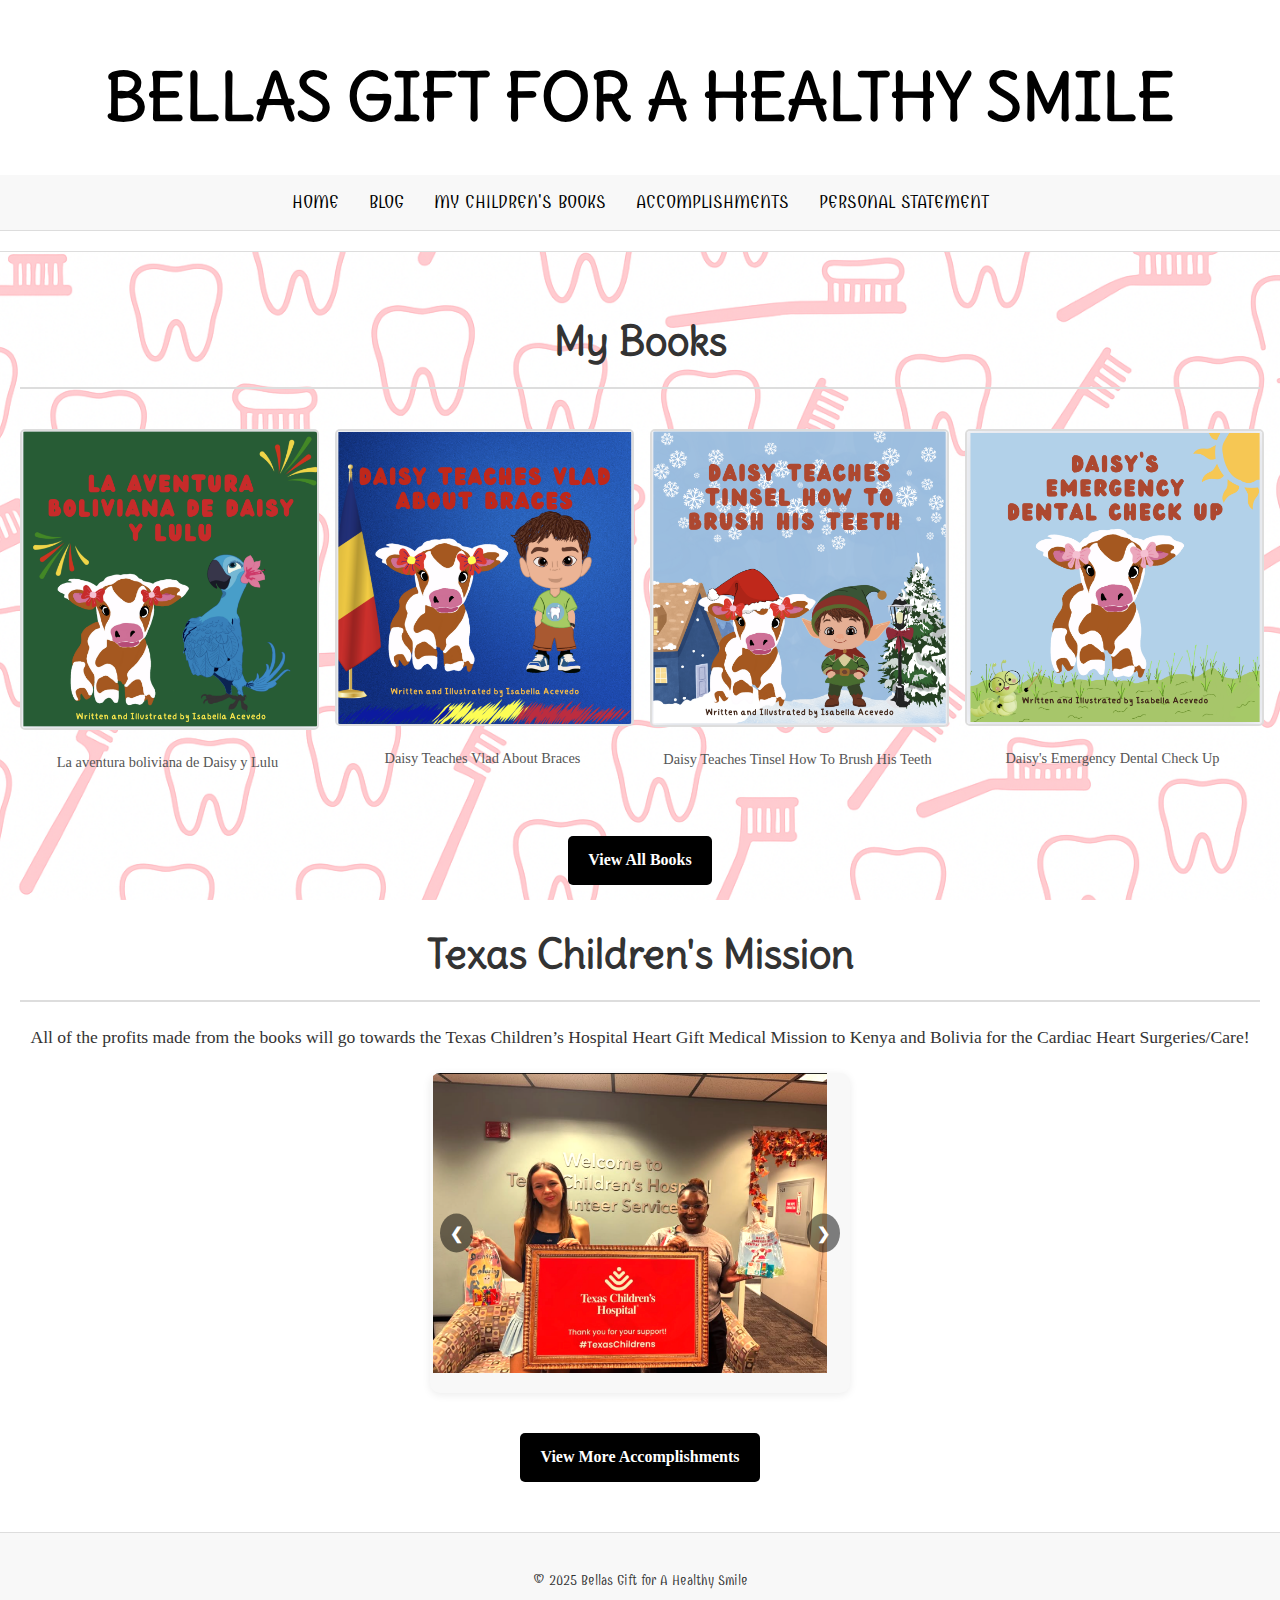
<file: index.html>
<!DOCTYPE html>
<html lang="en">
<head>
  <meta charset="UTF-8" />
  <meta name="viewport" content="width=device-width, initial-scale=1.0"/>
  <title>Bella's Gift For A Healthy Smile</title>
  <link rel="stylesheet" href="style.css" />
</head>
<body>
  <header>
    <div class="title">Bellas Gift For A Healthy Smile</div>
    <nav>
      <a href="index.html">Home</a>
      <a href="blog.html">Blog</a>
      <a href="mychildrensbooks.html">My Children's Books</a>
      <a href="accomplishments.html">Accomplishments</a>
      <a href="personalstatement.html">Personal Statement</a>
    </nav>
  </header>
  <main>
    <h2>My Books</h2>
      <div class="accomplishment">
      </div>
        <!-- Gallery Section -->
    <section class="gallery">
      <div class="gallery-container">
        <div class="gallery-item">
          <a href="book1-details.html">
            <img src="La aventura boliviana de Daisy y Lulu.png" alt="Book 1" />
            <p class="image-caption">La aventura boliviana de Daisy y Lulu</p>
          </a>
        </div>
        <div class="gallery-item">
          <a href="book2-details.html">
            <img src="Daisy Teaches Vlad About Braces.png" alt="Book 2" />
            <p class="image-caption">Daisy Teaches Vlad About Braces</p>
          </a>
        </div>
        <div class="gallery-item">
          <a href="book3-details.html">
            <img src="Daisy Teaches Tinsel How To Brush His Teeth.png" alt="Book 3" />
            <p class="image-caption">Daisy Teaches Tinsel How To Brush His Teeth</p>
          </a>
        </div>
        <div class="gallery-item">
          <a href="book4-details.html">
            <img src="Daisy's Emergency Dental Check Up.png" alt="Book 4" />
            <p class="image-caption">Daisy's Emergency Dental Check Up</p>
          </a>
        </div>
    </section>
    <div style="text-align:center; margin: 30px 0;">
      <a href="mychildrensbooks.html" class="back-button">View All Books</a>
    </div>

    <!-- Texas Children's Mission Section -->
    <section class="accomplishments-section">
      <h2>Texas Children's Mission</h2>
      <div class="accomplishment">
        <p>All of the profits made from the books will go towards the Texas Children’s Hospital Heart Gift Medical Mission to Kenya and Bolivia for the Cardiac Heart Surgeries/Care!</p>
      </div>
      <!-- Image Carousel -->
      <div class="carousel" id="carousel1">
        <button class="prev" onclick="changeSlide('carousel1', -1)">&#10094;</button>
        <div class="carousel-images">
          <img src="txchildrens1.png" alt="Mission Image 1" class="active">
          <img src="txchildrens2.png" alt="Mission Image 2">
          <img src="txchildrens3.png" alt="Mission Image 3">
        </div>
        <button class="next" onclick="changeSlide('carousel1', 1)">&#10095;</button>
      </div>
    </section>
    <div style="text-align:center; margin: 30px 0;">
      <a href="accomplishments.html" class="back-button">View More Accomplishments</a>
    </div>
  </main>
  <footer>
    <p>&copy; 2025 Bellas Gift for A Healthy Smile</p>
  </footer>
<script>
  let isSliding = false;

  function changeSlide(carouselId, direction) {
    if (isSliding) return; // Prevent rapid clicks
    isSliding = true;

    const carousel = document.getElementById(carouselId);
    const slides = carousel.querySelectorAll('.carousel-images img');
    let currentSlide = Array.from(slides).findIndex(slide => slide.classList.contains('active'));
    let nextSlide = (currentSlide + direction + slides.length) % slides.length;

    // Remove all slide classes
    slides.forEach(img => {
      img.classList.remove('slide-left', 'slide-right');
    });

    // Animate out current slide
    slides[currentSlide].classList.remove('active');
    slides[currentSlide].classList.add(direction > 0 ? 'slide-left' : 'slide-right');

    // Animate in next slide
    slides[nextSlide].classList.add('active');
    slides[nextSlide].classList.add(direction > 0 ? 'slide-right' : 'slide-left');

    // After animation, clean up classes
    setTimeout(() => {
      slides.forEach((img, idx) => {
        img.classList.remove('slide-left', 'slide-right');
        if (idx === nextSlide) img.classList.add('active');
        else img.classList.remove('active');
      });
      isSliding = false;
    }, 400);
  }

  // On page load, ensure only one image is active
  document.addEventListener('DOMContentLoaded', () => {
    document.querySelectorAll('.carousel-images').forEach(container => {
      const imgs = container.querySelectorAll('img');
      let foundActive = false;
      imgs.forEach((img, idx) => {
        if (img.classList.contains('active')) foundActive = true;
        else img.classList.remove('active', 'slide-left', 'slide-right');
      });
      if (!foundActive && imgs.length) imgs[0].classList.add('active');
    });
  });
</script>
</body>
</html>
</file>
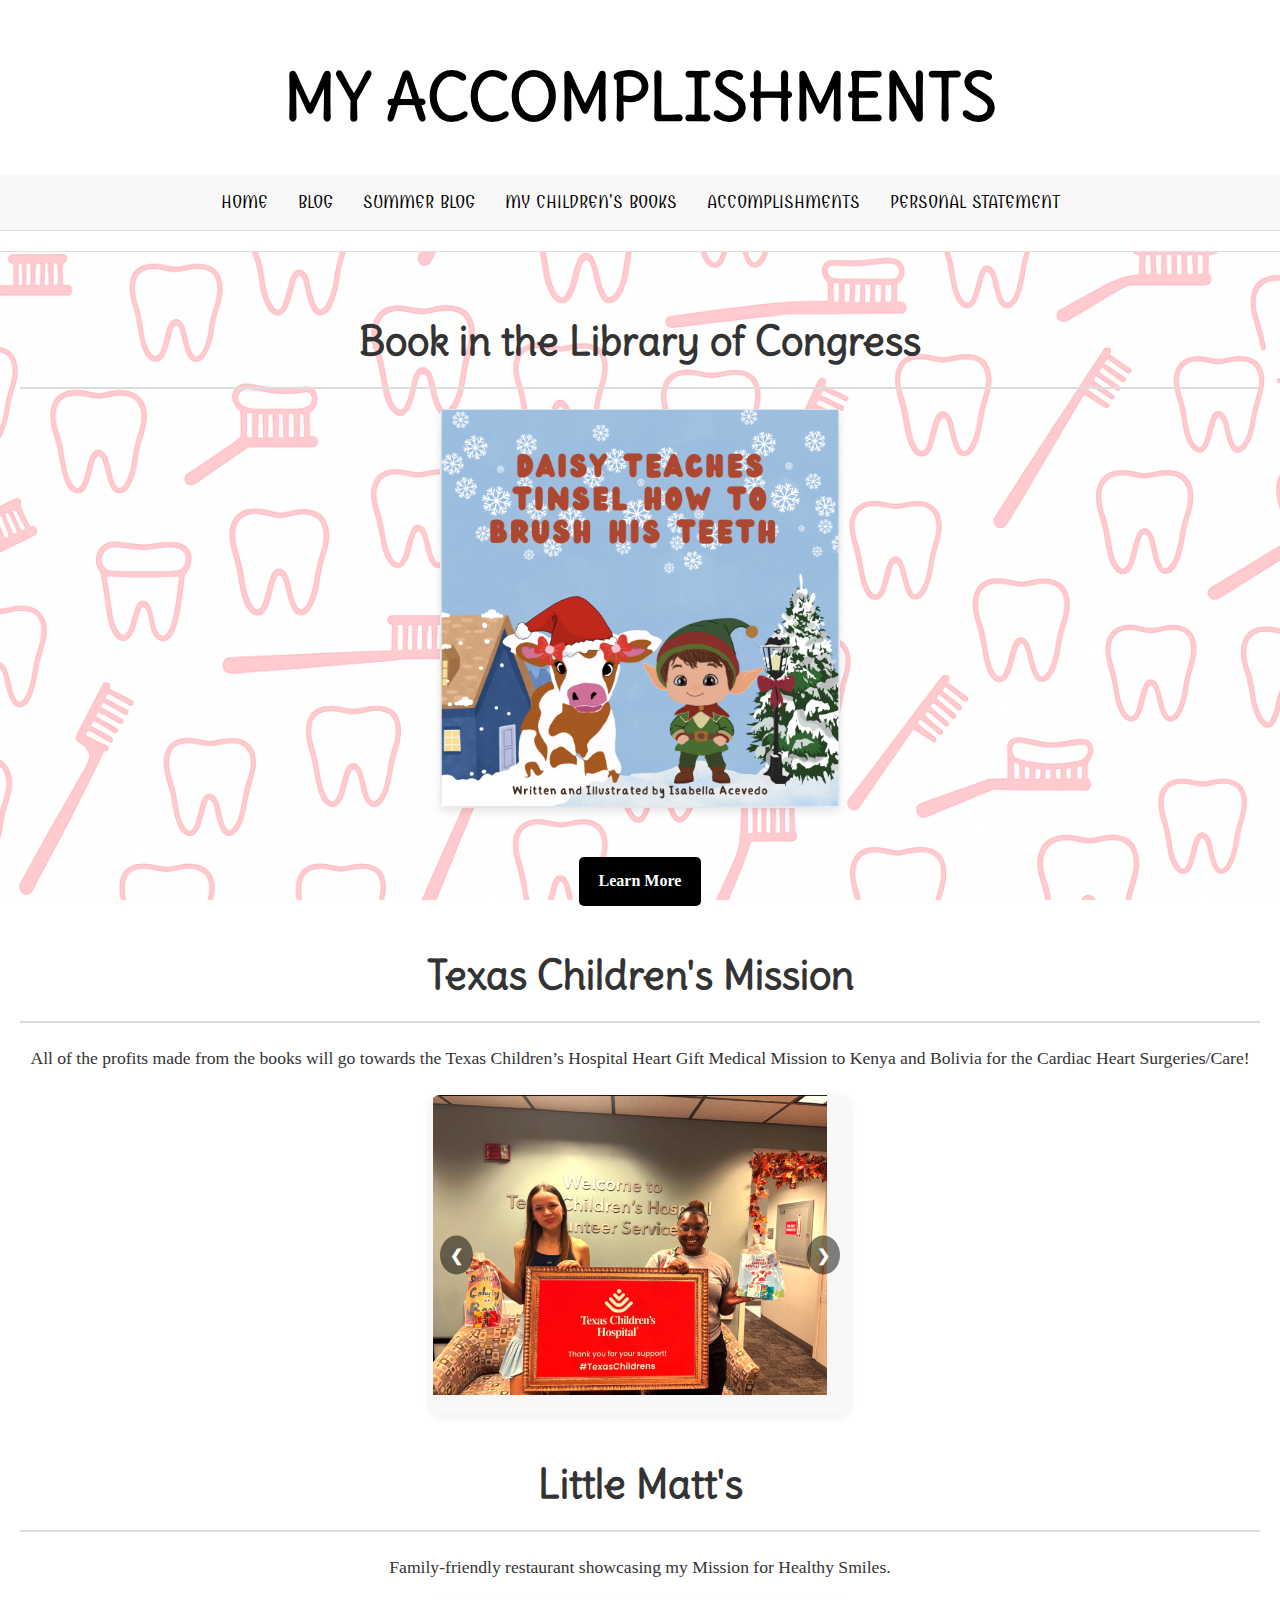
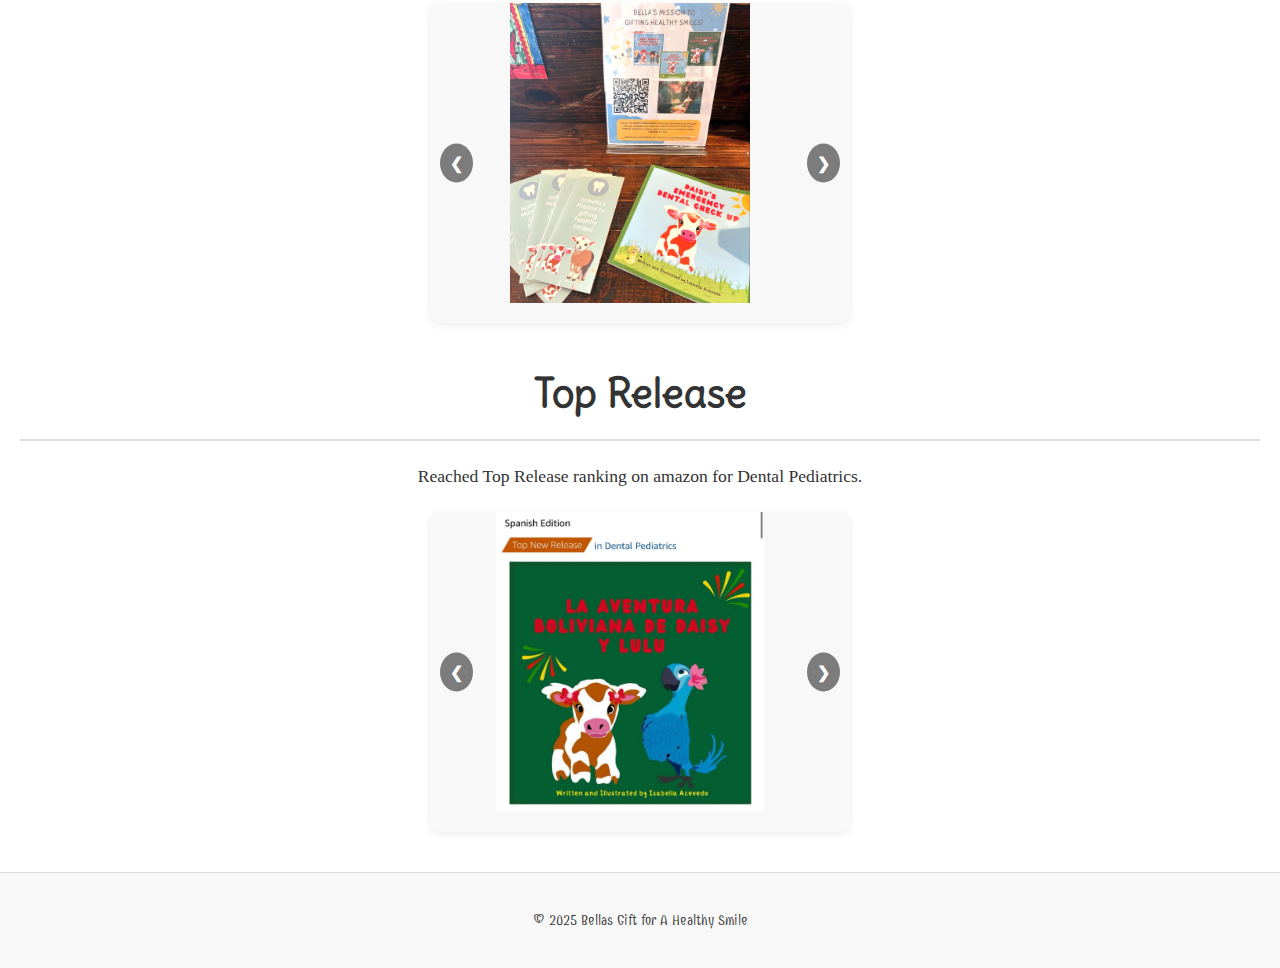
<file: accomplishments.html>
<!DOCTYPE html>
<html lang="en">
<head>
  <meta charset="UTF-8">
  <meta name="viewport" content="width=device-width, initial-scale=1.0">
  <title>Accomplishments</title>
  <link rel="stylesheet" href="style.css">
</head>
<body>
  <header>
    <div class="title">My Accomplishments</div>
    <nav>
      <a href="index.html">Home</a>
      <a href="blog.html">Blog</a>
      <a href="blog.html">Summer Blog</a>
      <a href="mychildrensbooks.html">My Children's Books</a>
      <a href="accomplishments.html">Accomplishments</a>
      <a href="personalstatement.html">Personal Statement</a>
    </nav>
  </header>
  <main>
    <h2>Book in the Library of Congress</h2>
<center>
  <div class="image-container">
    <img src="Daisy Teaches Tinsel How To Brush His Teeth.png" alt="Daisy Teaches Tinsel How To Brush His Teeth">
    <br>
    <a href="book3-details.html" class="back-button" style="margin-top: 20px;">Learn More</a>
  </div>
</center>
  <div class="text-container">
    <!-- You can add a description here if you want -->
  </div>
</div>
    <!-- First Section -->
    <h2>Texas Children's Mission</h2>
    <section class="accomplishments-section">
      <div class="accomplishment">
        <p>All of the profits made from the books will go towards the Texas Children’s Hospital Heart Gift Medical Mission to Kenya and Bolivia for the Cardiac Heart Surgeries/Care!</p>
      </div>
      <!-- Image Carousel -->
      <div class="carousel" id="carousel1">
        <button class="prev" onclick="changeSlide('carousel1', -1)">&#10094;</button>
        <div class="carousel-images">
          <img src="txchildrens1.png" alt="Mission Image 1" class="active">
          <img src="txchildrens2.png" alt="Mission Image 2">
          <img src="txchildrens3.png" alt="Mission Image 3">
          <img src="txchildrens4.png" alt="Mission Image 4">
        </div>
        <button class="next" onclick="changeSlide('carousel1', 1)">&#10095;</button>
      </div>
    </section>

    <!-- Second Section -->
    <h2>Little Matt's</h2>
    <section class="accomplishments-section">
      <div class="accomplishment">
        <p>Family-friendly restaurant showcasing my Mission for Healthy Smiles.</p>
      </div>
      <!-- Image Carousel -->
      <div class="carousel" id="carousel2">
        <button class="prev" onclick="changeSlide('carousel2', -1)">&#10094;</button>
        <div class="carousel-images">
          <img src="littlematts1.png" alt="Mission Image 1" class="active">
          <img src="littlematts2.png" alt="Mission Image 2">
        </div>
        <button class="next" onclick="changeSlide('carousel2', 1)">&#10095;</button>
      </div>
    </section>

    <!-- Third Section -->
    <h2>Top Release</h2>
    <section class="accomplishments-section">
      <div class="accomplishment">
        <p>Reached Top Release ranking on amazon for Dental Pediatrics.</p>
      </div>
      <!-- Image Carousel -->
      <div class="carousel" id="carousel3">
        <button class="prev" onclick="changeSlide('carousel3', -1)">&#10094;</button>
        <div class="carousel-images">
          <img src="toprelease1.png" alt="Community Outreach Image 1" class="active">
          <img src="toprelease2.png" alt="Community Outreach Image 2">
        </div>
        <button class="next" onclick="changeSlide('carousel3', 1)">&#10095;</button>
      </div>
    </section>
  </main>
  <footer>
    <p>&copy; 2025 Bellas Gift for A Healthy Smile</p>
  </footer>
<script>
  let isSliding = false;

  function changeSlide(carouselId, direction) {
    if (isSliding) return; // Prevent rapid clicks
    isSliding = true;

    const carousel = document.getElementById(carouselId);
    const slides = carousel.querySelectorAll('.carousel-images img');
    let currentSlide = Array.from(slides).findIndex(slide => slide.classList.contains('active'));
    let nextSlide = (currentSlide + direction + slides.length) % slides.length;

    // Remove all slide classes
    slides.forEach(img => {
      img.classList.remove('slide-left', 'slide-right');
    });

    // Animate out current slide
    slides[currentSlide].classList.remove('active');
    slides[currentSlide].classList.add(direction > 0 ? 'slide-left' : 'slide-right');

    // Animate in next slide
    slides[nextSlide].classList.add('active');
    slides[nextSlide].classList.add(direction > 0 ? 'slide-right' : 'slide-left');

    // After animation, clean up classes
    setTimeout(() => {
      slides.forEach((img, idx) => {
        img.classList.remove('slide-left', 'slide-right');
        if (idx === nextSlide) img.classList.add('active');
        else img.classList.remove('active');
      });
      isSliding = false;
    }, 400);
  }

  // On page load, ensure only one image is active
  document.addEventListener('DOMContentLoaded', () => {
    document.querySelectorAll('.carousel-images').forEach(container => {
      const imgs = container.querySelectorAll('img');
      let foundActive = false;
      imgs.forEach((img, idx) => {
        if (img.classList.contains('active')) foundActive = true;
        else img.classList.remove('active', 'slide-left', 'slide-right');
      });
      if (!foundActive && imgs.length) imgs[0].classList.add('active');
    });
  });
</script>
</body>
</html>
</file>
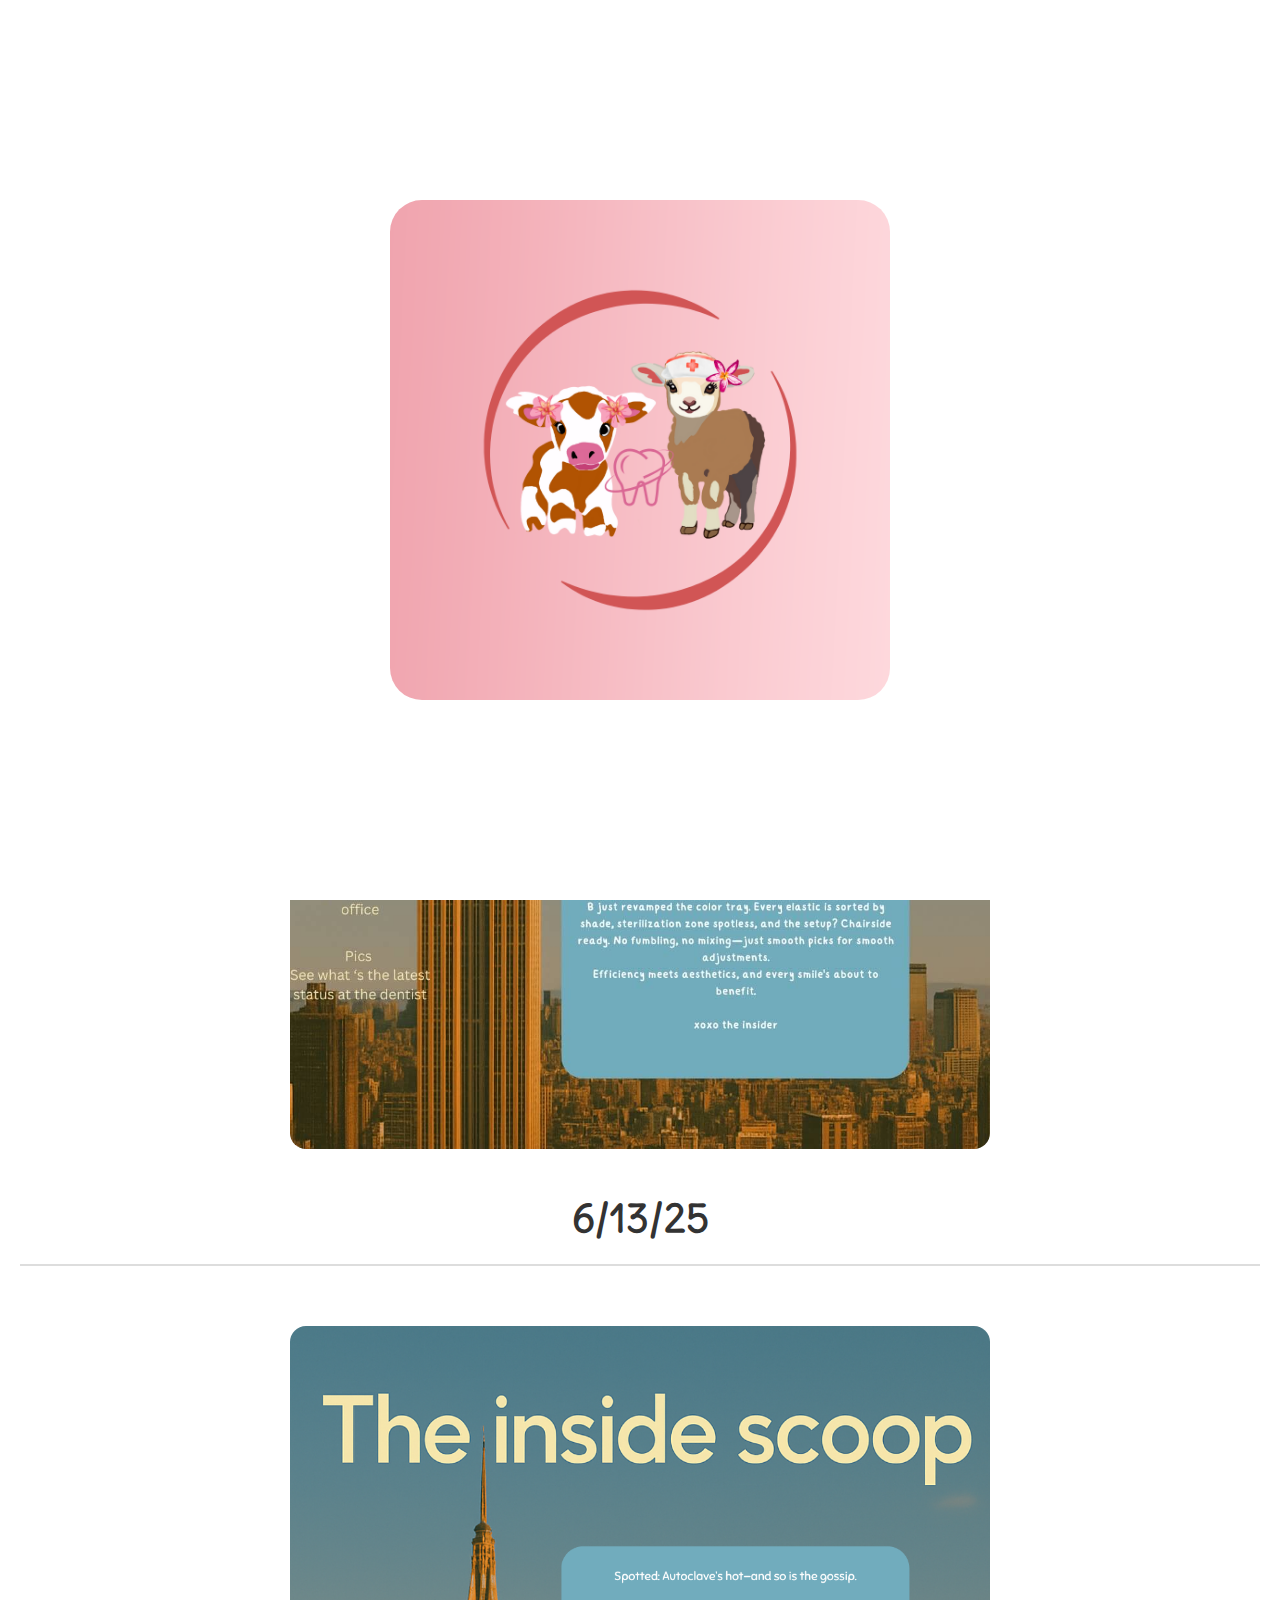
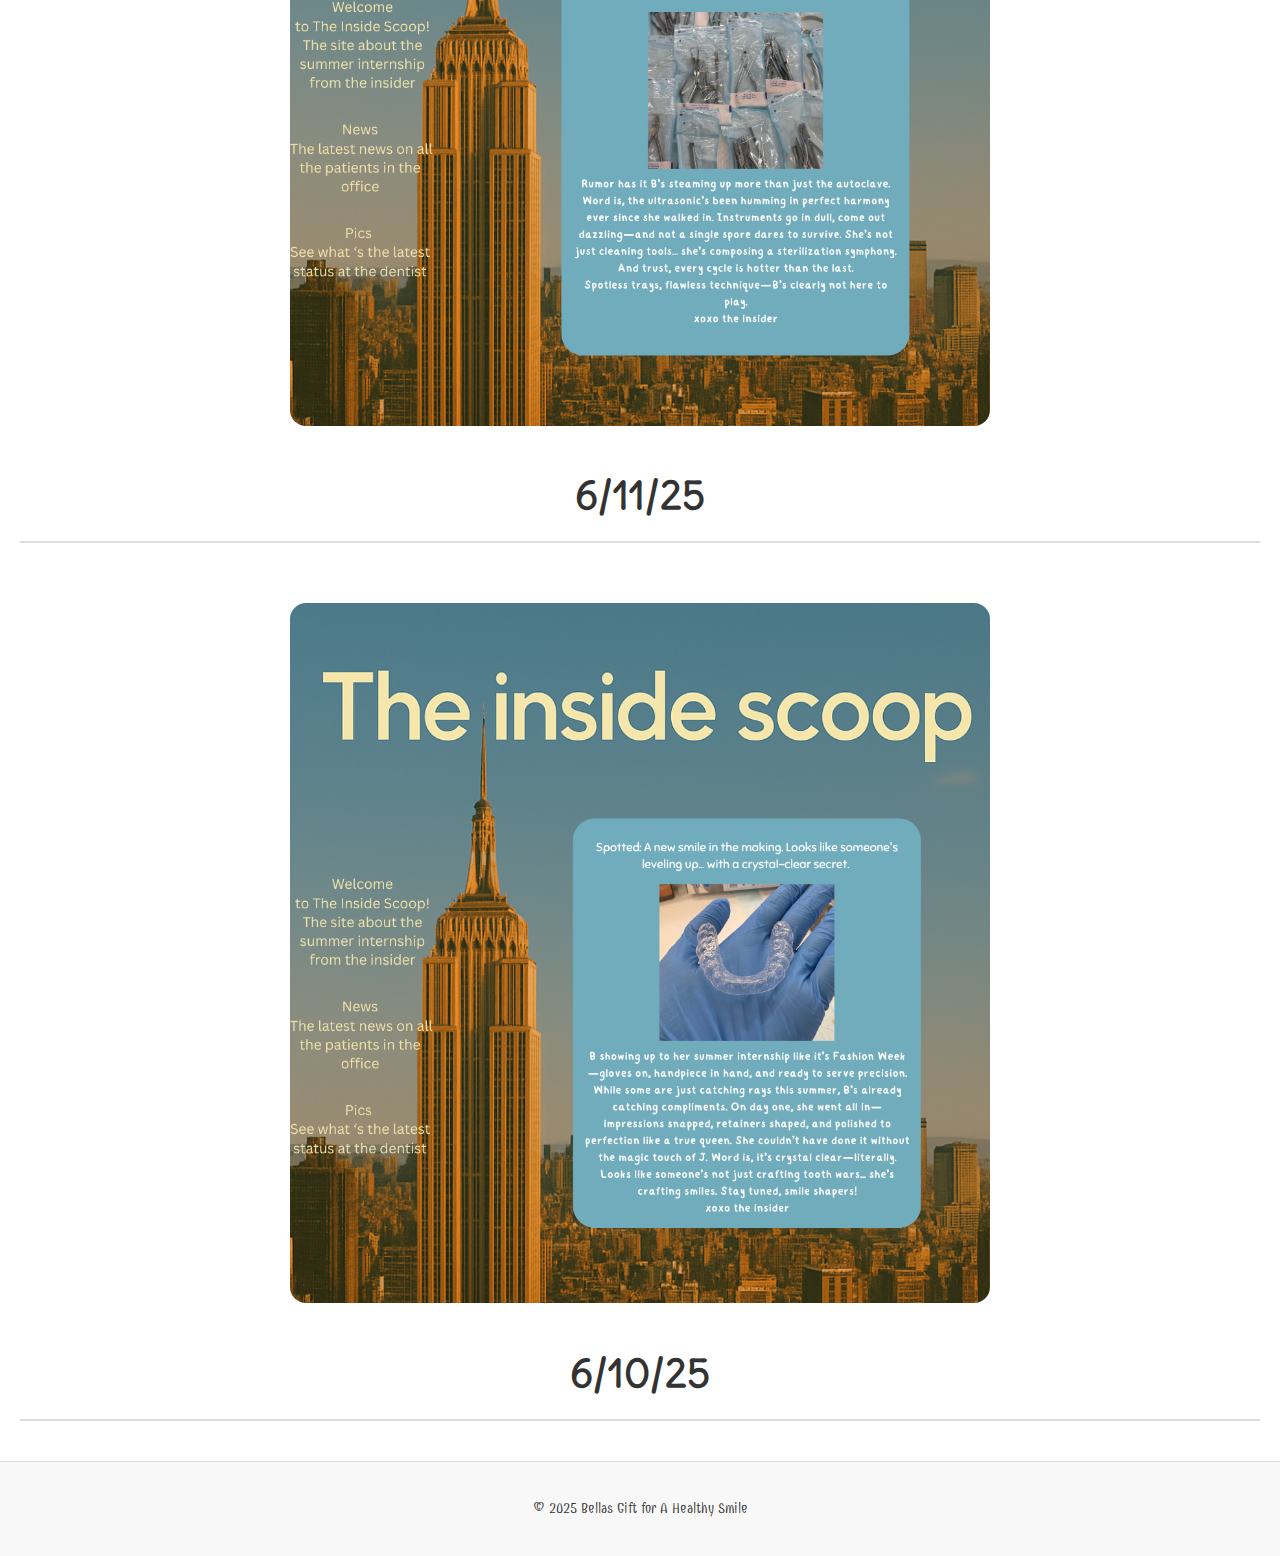
<file: blog.html>
<!DOCTYPE html>
<html lang="en">
<head>
  <meta charset="UTF-8">
  <meta name="viewport" content="width=device-width, initial-scale=1.0">
  <title>Blog</title>
  <link rel="icon" type="image/png" href="logo.png">
  <link rel="stylesheet" href="style.css">
  <!-- Preloader styles in <head> -->
<style>
  #preloader {
    position: fixed;
    top: 0; left: 0; right: 0; bottom: 0;
    background: #fff;
    display: flex;
    align-items: center;
    justify-content: center;
    z-index: 9999;
    transition: opacity 0.3s;
  }
  #preloader img {
    width: 500px;
    height: 500px;
    border-radius: 32px; /* Rounded corners */
    /* No animation, just still */
  }
  #preloader.hide {
    opacity: 0;
    pointer-events: none;
  }
  .coming-image {
  width: 300px;
  height: 300px;
  display: block;
  margin: 0 auto;
  border-radius: 16px;
}

@media (min-width: 768px) {
  .coming-image {
    width: 700px;
    height: 700px;
  }
}
</style>
</head>
<body>
  <!-- Preloader markup at the top of <body> -->
<div id="preloader">
  <img src="logo.png" alt="Loading..." />
</div>
  <link rel="icon" type="image/png" href="favicon.png">
  <link rel="stylesheet" href="style.css">
</head>
<body>
  <header>
    <div class="title">Blog</div>
    <nav>
      <a href="index.html">Home</a>
      <a href="blog.html">Blog</a>
      <a href="mychildrensbooks.html">My Children's Books</a>
      <a href="accomplishments.html">Accomplishments</a>
      <a href="personalstatement.html">Personal Statement</a>
    </nav>
  </header>
<main>
    <h2>Summer 2025</h2>
</main>  
<main>
  <img src="6-13 blog.png" alt="Coming Soon Image" class="coming-image">
  <h2 class="centered-text">6/13/25</h2>
</main>
<main>
  <img src="6-11 blog.png" alt="Coming Soon Image" class="coming-image">
  <h2 class="centered-text">6/11/25</h2>
</main>  
<main>
  <img src="6-10 blog.png" alt="Coming Soon Image" class="coming-image">
  <h2 class="centered-text">6/10/25</h2>
</main>
  <footer>
    <p>&copy; 2025 Bellas Gift for A Healthy Smile</p>
  </footer>
  <!-- Preloader script before </body> -->
<script>
  // Show preloader for 1.2s on page load
  window.addEventListener('DOMContentLoaded', () => {
    setTimeout(() => {
      document.getElementById('preloader').classList.add('hide');
    }, 1200);
  });

  // Show preloader on navigation
  document.querySelectorAll('a[href]').forEach(link => {
    link.addEventListener('click', function(e) {
      const url = this.getAttribute('href');
      if (
        url &&
        !url.startsWith('http') &&
        !url.startsWith('#') &&
        !this.hasAttribute('target')
      ) {
        e.preventDefault();
        document.getElementById('preloader').classList.remove('hide');
        setTimeout(() => {
          window.location.href = url;
        }, 1200);
      }
    });
  });
</script>
</body>
</html>
</file>
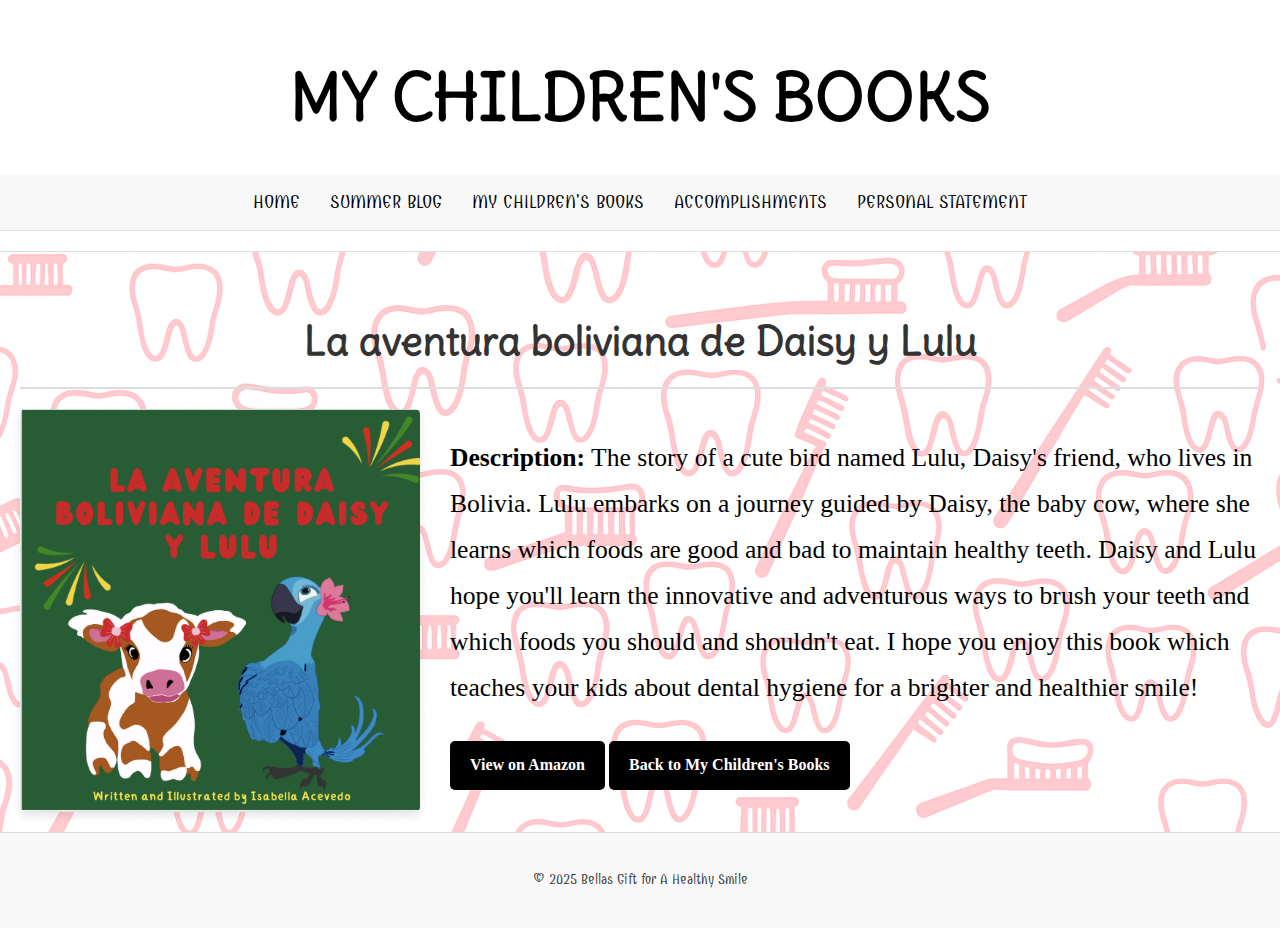
<file: book1-details.html>
<!DOCTYPE html>
<html lang="en">
<head>
  <meta charset="UTF-8">
  <meta name="viewport" content="width=device-width, initial-scale=1.0">
  <title>La aventura boliviana de Daisy y Lulu</title>
  <link rel="stylesheet" href="style.css">
</head>
<body>
  <header>
    <div class="title">My Children's Books</div>
    <nav>
      <a href="index.html">Home</a>
      <a href="blog.html">Summer Blog</a>
      <a href="mychildrensbooks.html">My Children's Books</a>
      <a href="accomplishments.html">Accomplishments</a>
      <a href="personalstatement.html">Personal Statement</a>
    </nav>
  </header>
  <main>
    <h2>La aventura boliviana de Daisy y Lulu</h2>
    <div class="details-container">
      <div class="image-container">
        <img src="La aventura boliviana de Daisy y Lulu.png" alt="La aventura boliviana de Daisy y Lulu">
      </div>
      <div class="text-container">
        <p><strong>Description:</strong> The story of a cute bird named Lulu, Daisy's friend, who lives in Bolivia. Lulu embarks on a journey guided by Daisy, the baby cow, where she learns which foods are good and bad to maintain healthy teeth. Daisy and Lulu hope you'll learn the innovative and adventurous ways to brush your teeth and which foods you should and shouldn't eat. I hope you enjoy this book which teaches your kids about dental hygiene for a brighter and healthier smile!</p>
        <a href="https://www.amazon.com/aventura-boliviana-Daisy-Lulu-Spanish/dp/B0F1KRM5PZ/ref=sr_1_3?dib=eyJ2IjoiMSJ9.[base64].wEphUJQThVkX718AEYpSWnHRqgyZT4iqnnUkJs3UjGY&dib_tag=se&qid=1746754126&refinements=p_27%3AIsabella+Acevedo&s=books&sr=1-3&text=Isabella+Acevedo" target="_blank" class="amazon-button">View on Amazon</a>
        <a href="mychildrensbooks.html" class="back-button">Back to My Children's Books</a>
      </div>
    </div>
  </main>
  <footer>
    <p>&copy; 2025 Bellas Gift for A Healthy Smile</p>
  </footer>
</body>
</html>
</file>
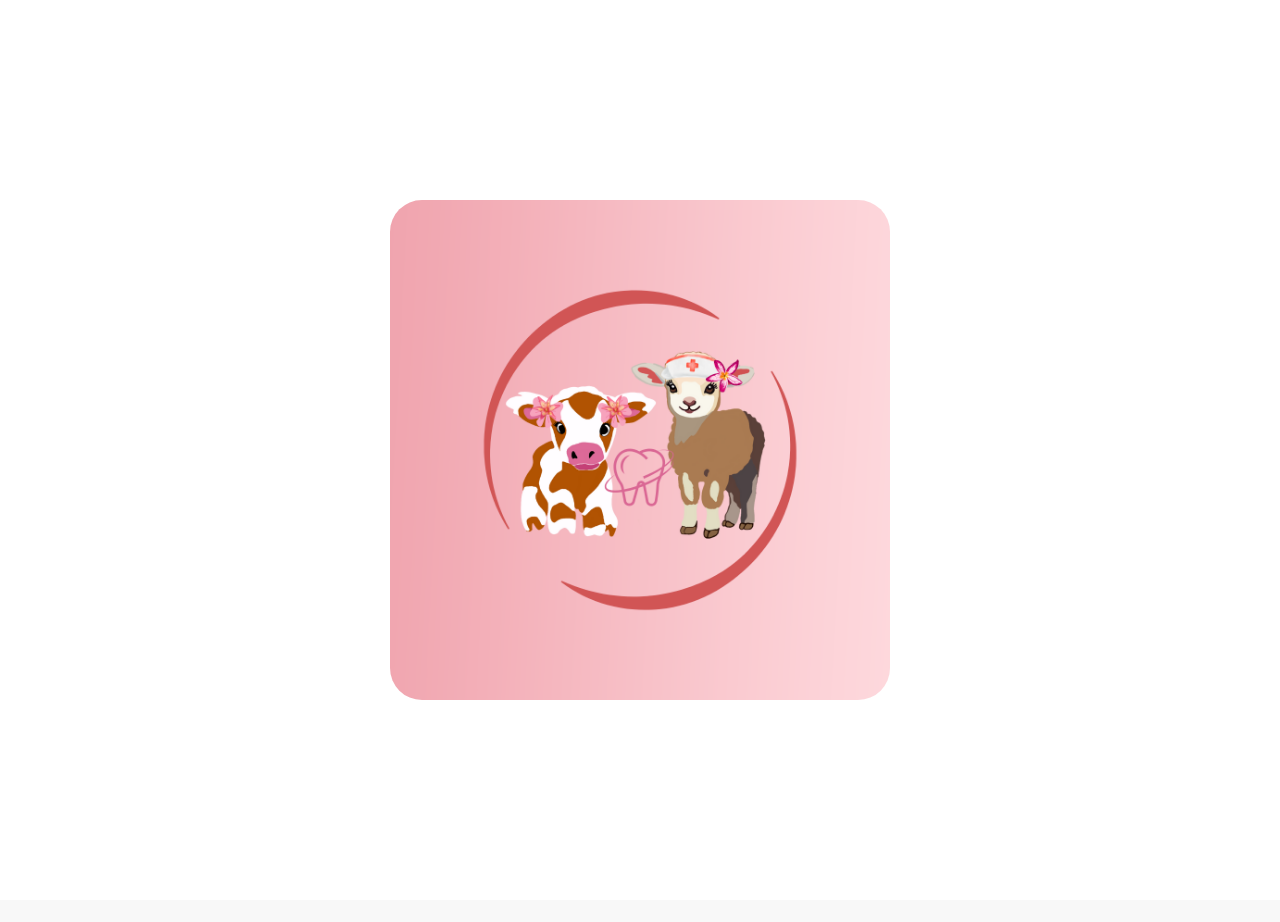
<file: book2-details.html>
<!DOCTYPE html>
<html lang="en">
<head>
  <meta charset="UTF-8">
  <meta name="viewport" content="width=device-width, initial-scale=1.0">
  <title>Daisy Teaches Vlad About Braces</title>
  <link rel="icon" type="image/png" href="logo.png">
  <link rel="stylesheet" href="style.css">
  <!-- Preloader styles in <head> -->
<style>
  #preloader {
    position: fixed;
    top: 0; left: 0; right: 0; bottom: 0;
    background: #fff;
    display: flex;
    align-items: center;
    justify-content: center;
    z-index: 9999;
    transition: opacity 0.3s;
  }
  #preloader img {
    width: 500px;
    height: 500px;
    border-radius: 32px; /* Rounded corners */
    /* No animation, just still */
  }
  #preloader.hide {
    opacity: 0;
    pointer-events: none;
  }
</style>
</head>
<body>
  <!-- Preloader markup at the top of <body> -->
<div id="preloader">
  <img src="logo.png" alt="Loading..." />
</div>
  <header>
    <div class="title">My Children's Books</div>
    <nav>
      <a href="index.html">Home</a>
      <a href="blog.html">Blog</a>
      <a href="mychildrensbooks.html">My Children's Books</a>
      <a href="accomplishments.html">Accomplishments</a>
      <a href="personalstatement.html">Personal Statement</a>
    </nav>
  </header>
  <main>
    <h2>Daisy Teaches Vlad About Braces</h2>
    <div class="details-container">
      <div class="image-container">
        <img src="Daisy Teaches Vlad About Braces.png" alt="Daisy Teaches Vlad About Braces">
      </div>
      <div class="text-container">
        <p><strong>Description:</strong> Daisy helps Vlad understand the importance of braces and how they can improve his smile and confidence. This book is a fun and educational way to teach kids about dental care and orthodontics.</p>
        <a href="https://www.amazon.com/Daisy-Teaches-Vlad-About-Braces/dp/B0DV5LTZS2" target="_blank" class="amazon-button">View on Amazon</a>
        <a href="mychildrensbooks.html" class="back-button">Back to My Children's Books</a>
      </div>
    </div>
  </main>
  <footer>
    <p>&copy; 2025 Bellas Gift for A Healthy Smile</p>
  </footer>
  <!-- Preloader script before </body> -->
<script>
  // Show preloader for 1.2s on page load
  window.addEventListener('DOMContentLoaded', () => {
    setTimeout(() => {
      document.getElementById('preloader').classList.add('hide');
    }, 1200);
  });

  // Show preloader on navigation
  document.querySelectorAll('a[href]').forEach(link => {
    link.addEventListener('click', function(e) {
      const url = this.getAttribute('href');
      if (
        url &&
        !url.startsWith('http') &&
        !url.startsWith('#') &&
        !this.hasAttribute('target')
      ) {
        e.preventDefault();
        document.getElementById('preloader').classList.remove('hide');
        setTimeout(() => {
          window.location.href = url;
        }, 1200);
      }
    });
  });
</script>
</body>
</html>
</file>
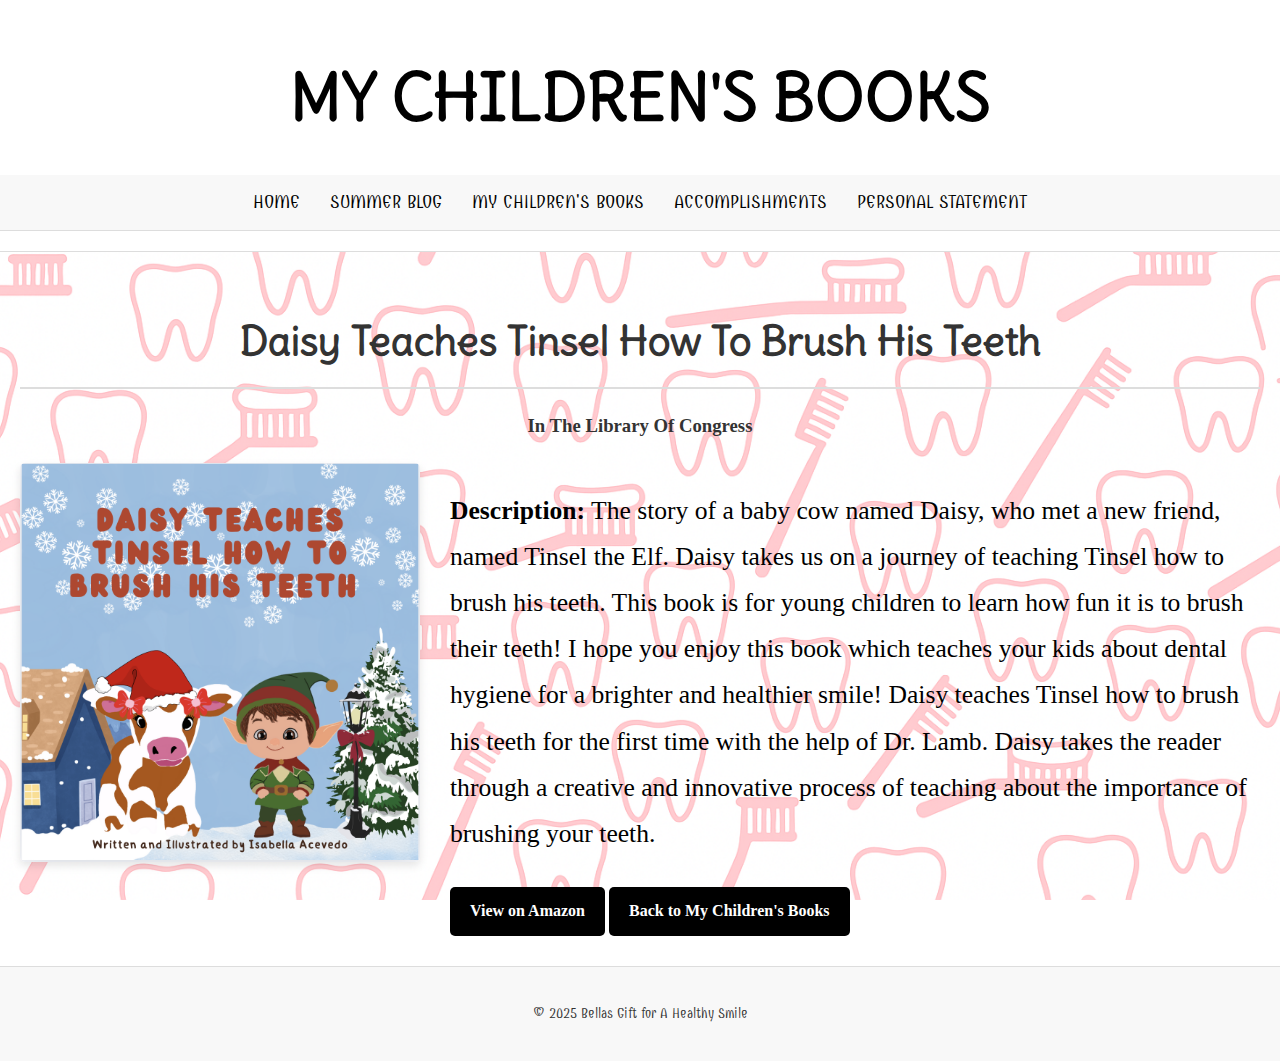
<file: book3-details.html>
<!DOCTYPE html>
<html lang="en">
<head>
  <meta charset="UTF-8">
  <meta name="viewport" content="width=device-width, initial-scale=1.0">
  <title>Daisy Teaches Tinsel How To Brush His Teeth</title>
  <link rel="stylesheet" href="style.css">
</head>
<body>
  <header>
    <div class="title">My Children's Books</div>
    <nav>
      <a href="index.html">Home</a>
      <a href="blog.html">Summer Blog</a>
      <a href="mychildrensbooks.html">My Children's Books</a>
      <a href="accomplishments.html">Accomplishments</a>
      <a href="personalstatement.html">Personal Statement</a>
    </nav>
  </header>
  <main>
    <h2>Daisy Teaches Tinsel How To Brush His Teeth</h2>
    <h3>In The Library Of Congress</h3>
    <div class="details-container">
      <div class="image-container">
        <img src="Daisy Teaches Tinsel How To Brush His Teeth.png" alt="Daisy Teaches Tinsel How To Brush His Teeth">
      </div>
      <div class="text-container">
        <p><strong>Description:</strong> The story of a baby cow named Daisy, who met a new friend, named Tinsel the Elf. Daisy takes us on a journey of teaching Tinsel how to brush his teeth. This book is for young children to learn how fun it is to brush their teeth! I hope you enjoy this book which teaches your kids about dental hygiene for a brighter and healthier smile! Daisy teaches Tinsel how to brush his teeth for the first time with the help of Dr. Lamb. Daisy takes the reader through a creative and innovative process of teaching about the importance of brushing your teeth.</p>
        <a href="https://www.amazon.com/Daisy-Teaches-Tinsel-Brush-Teeth/dp/B0DMP726ND" target="_blank" class="amazon-button">View on Amazon</a>
        <a href="mychildrensbooks.html" class="back-button">Back to My Children's Books</a>
      </div>
    </div>
  </main>
  <footer>
    <p>&copy; 2025 Bellas Gift for A Healthy Smile</p>
  </footer>
</body>
</html>
</file>
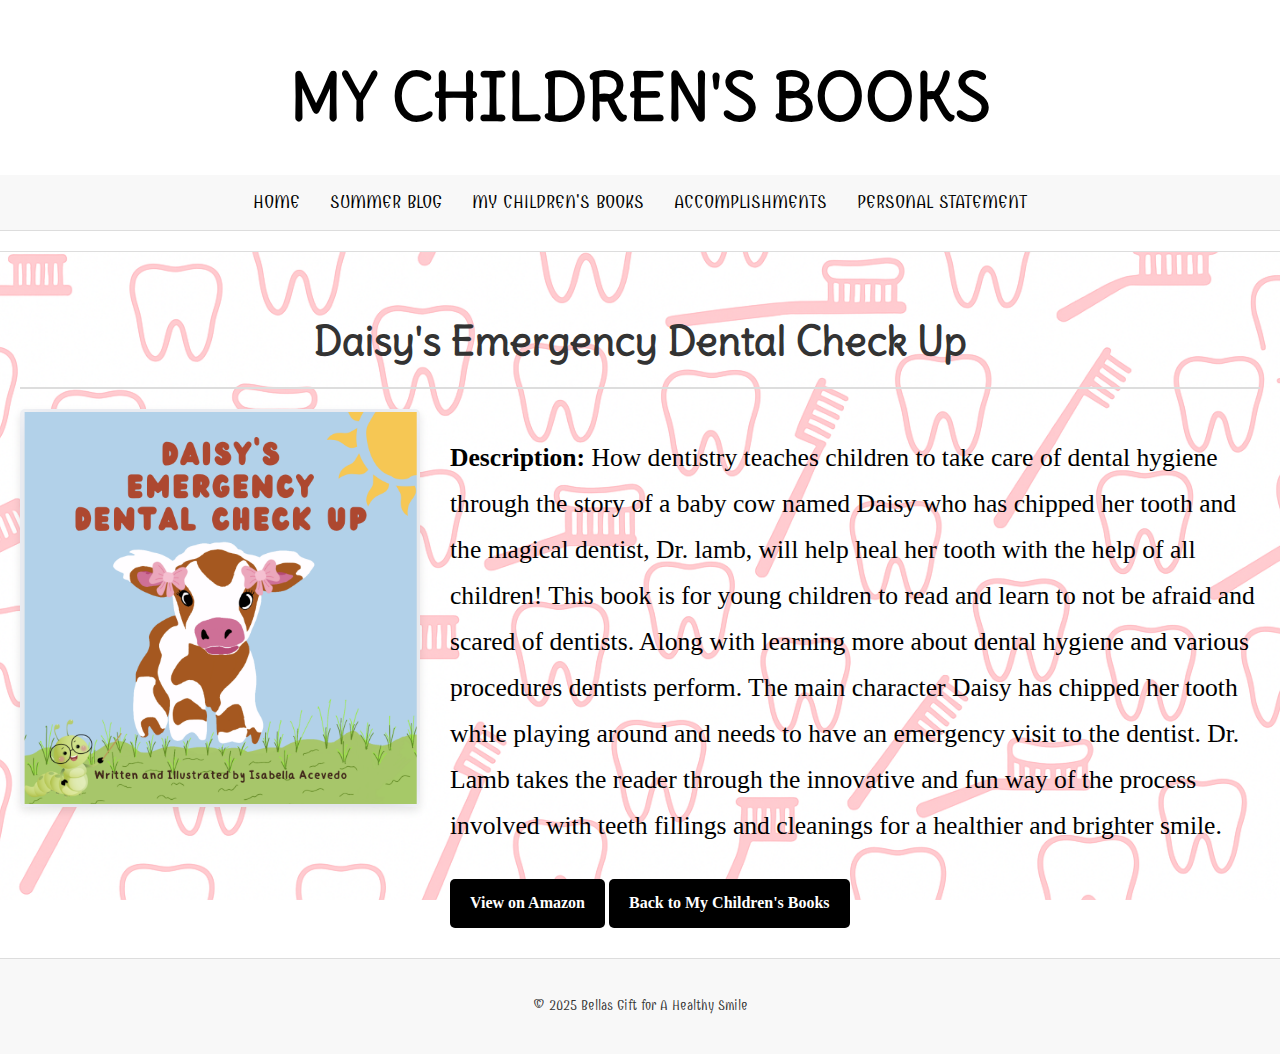
<file: book4-details.html>
<!DOCTYPE html>
<html lang="en">
<head>
  <meta charset="UTF-8">
  <meta name="viewport" content="width=device-width, initial-scale=1.0">
  <title>Daisy's Emergency Dental Check Up</title>
  <link rel="stylesheet" href="style.css">
</head>
<body>
  <header>
    <div class="title">My Children's Books</div>
    <nav>
      <a href="index.html">Home</a>
      <a href="blog.html">Summer Blog</a>
      <a href="mychildrensbooks.html">My Children's Books</a>
      <a href="accomplishments.html">Accomplishments</a>
      <a href="personalstatement.html">Personal Statement</a>
    </nav>
  </header>
  <main>
    <h2>Daisy's Emergency Dental Check Up</h2>
    <div class="details-container">
      <div class="image-container">
        <img src="Daisy's Emergency Dental Check Up.png" alt="Daisy's Emergency Dental Check Up">
      </div>
      <div class="text-container">
        <p><strong>Description:</strong> How dentistry teaches children to take care of dental hygiene through the story of a baby cow named Daisy who has chipped her tooth and the magical dentist, Dr. lamb, will help heal her tooth with the help of all children! This book is for young children to read and learn to not be afraid and scared of dentists. Along with learning more about dental hygiene and various procedures dentists perform. The main character Daisy has chipped her tooth while playing around and needs to have an emergency visit to the dentist. Dr. Lamb takes the reader through the innovative and fun way of the process involved with teeth fillings and cleanings for a healthier and brighter smile.</p>
        <a href="https://www.amazon.com/Daisys-Emergency-Dental-Check-Up/dp/B0DJBC14MG" target="_blank" class="amazon-button">View on Amazon</a>
        <a href="mychildrensbooks.html" class="back-button">Back to My Children's Books</a>
      </div>
    </div>
  </main>
  <footer>
    <p>&copy; 2025 Bellas Gift for A Healthy Smile</p>
  </footer>
</body>
</html>
</file>
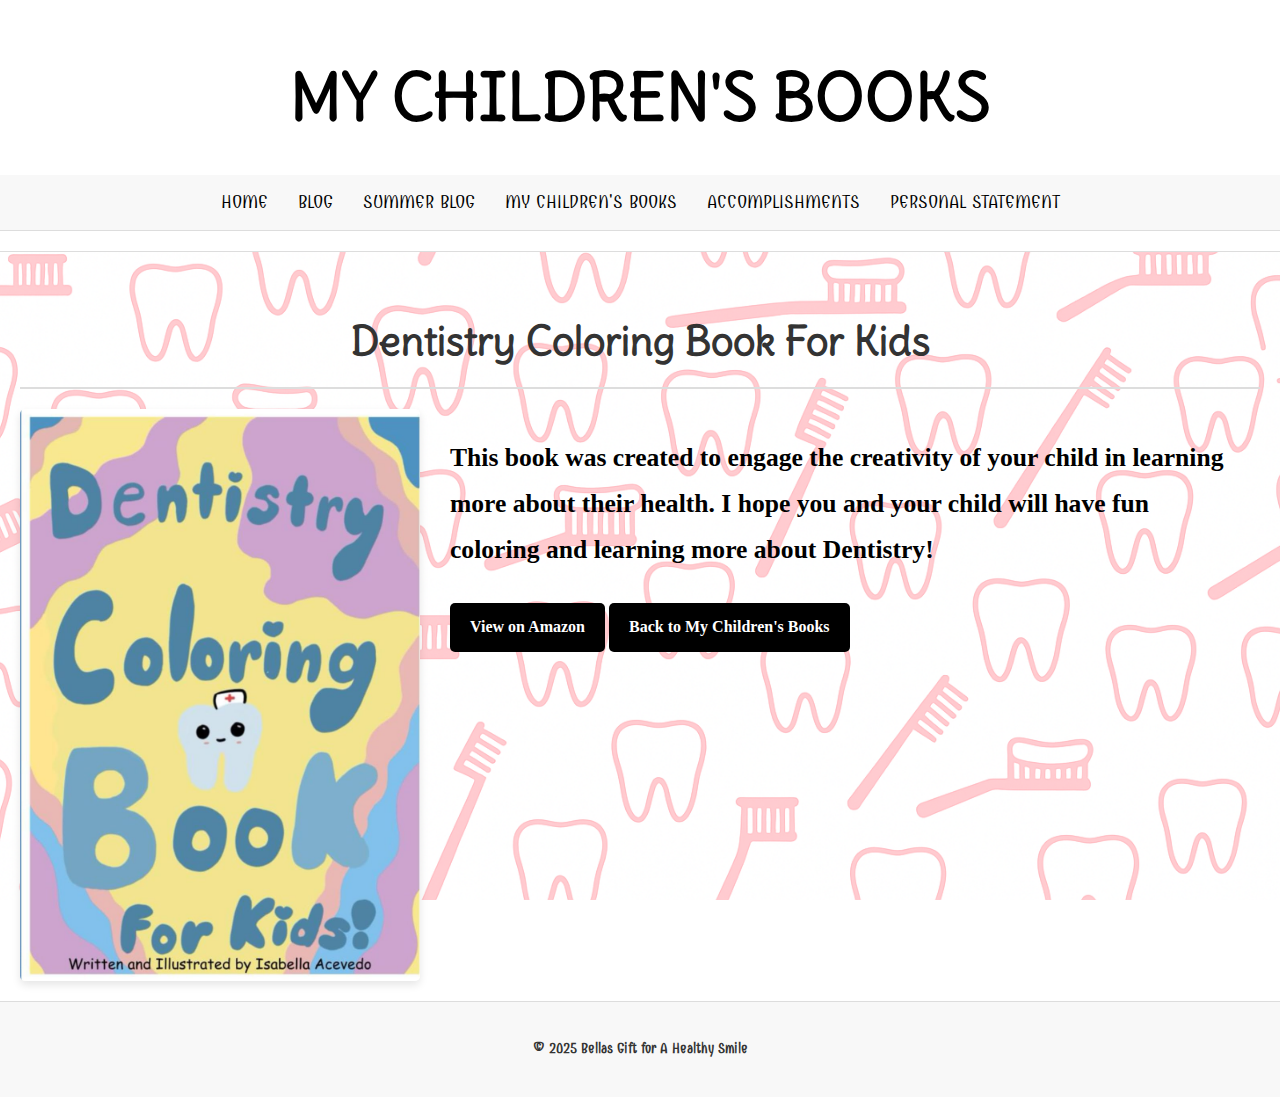
<file: book5-details.html>
<!DOCTYPE html>
<html lang="en">
<head>
  <meta charset="UTF-8">
  <meta name="viewport" content="width=device-width, initial-scale=1.0">
  <title>Dentistry Coloring Book For Kids</title>
  <link rel="stylesheet" href="style.css">
</head>
<body>
  <header>
    <div class="title">My Children's Books</div>
    <nav>
      <a href="index.html">Home</a>
      <a href="blog.html">Blog</a>
      <a href="blog.html">Summer Blog</a>
      <a href="mychildrensbooks.html">My Children's Books</a>
      <a href="accomplishments.html">Accomplishments</a>
      <a href="personalstatement.html">Personal Statement</a>
    </nav>
  </header>
  <main>
    <h2>Dentistry Coloring Book For Kids</h2>
    <div class="details-container">
      <div class="image-container">
        <img src="Dentistry Coloring Book For Kids.png" alt="Dentistry Coloring Book For Kids">
      </div>
      <div class="text-container">
        <p><strong>This book was created to engage the creativity of your child in learning more about their health. I hope you and your child will have fun coloring and learning more about Dentistry!</p>
        <a href="https://www.amazon.com/Dentistry-Coloring-Book-Isabella-Acevedo/dp/B0DJBMJC2N/" target="_blank" class="amazon-button">View on Amazon</a>
        <a href="mychildrensbooks.html" class="back-button">Back to My Children's Books</a>
      </div>
    </div>
  </main>
  <footer>
    <p>&copy; 2025 Bellas Gift for A Healthy Smile</p>
  </footer>
</body>
</html>
</file>
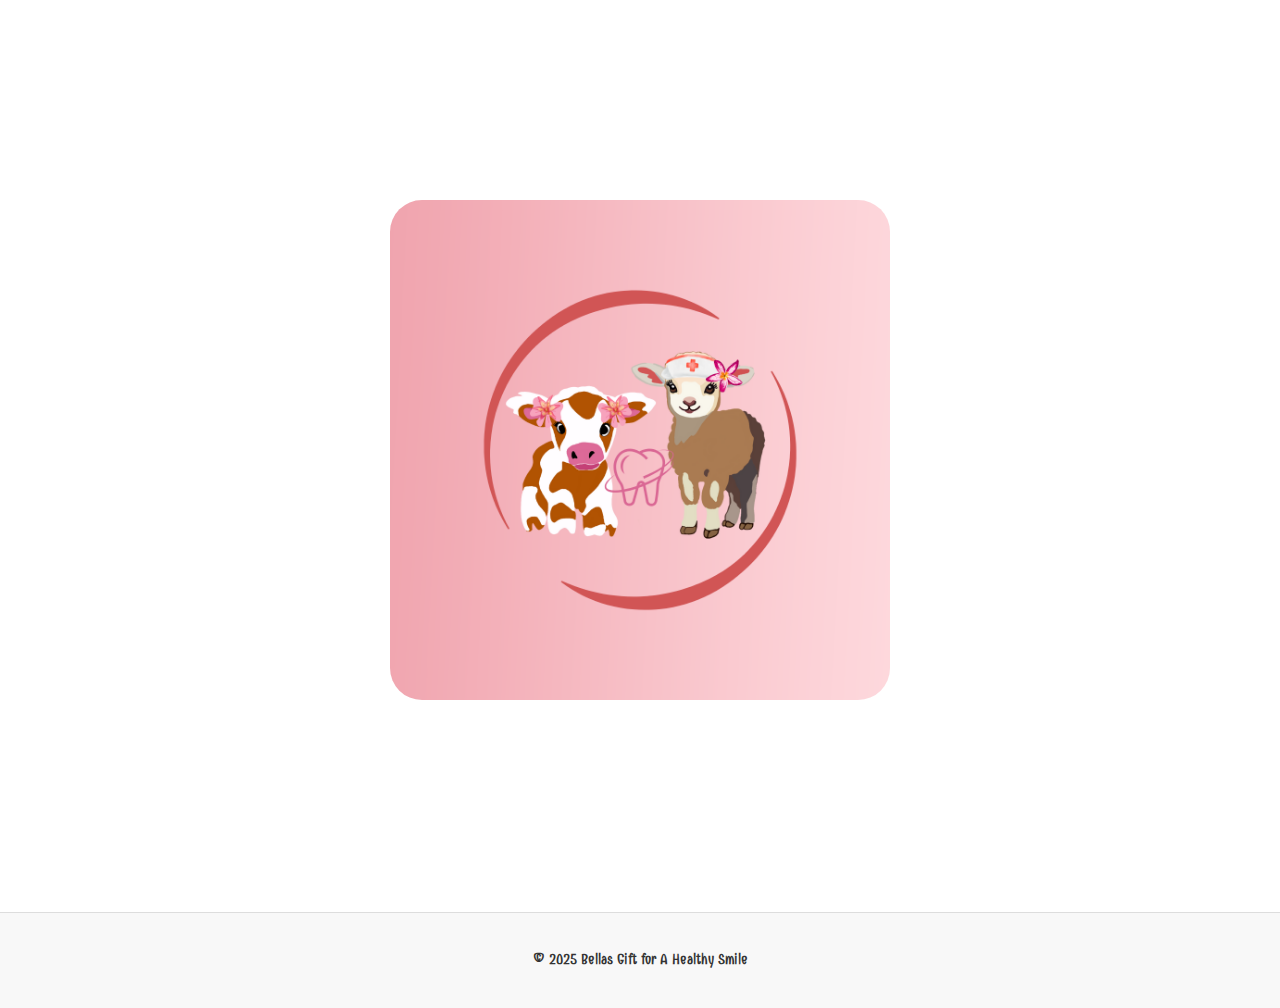
<file: book6-details.html>
<!DOCTYPE html>
<html lang="en">
<head>
  <meta charset="UTF-8">
  <meta name="viewport" content="width=device-width, initial-scale=1.0">
  <title>Daisy Welcomes Snuggles To A Healthy Heart</title>
  <link rel="icon" type="image/png" href="logo.png">
  <link rel="stylesheet" href="style.css">
  <!-- Preloader styles in <head> -->
<style>
  #preloader {
    position: fixed;
    top: 0; left: 0; right: 0; bottom: 0;
    background: #fff;
    display: flex;
    align-items: center;
    justify-content: center;
    z-index: 9999;
    transition: opacity 0.3s;
  }
  #preloader img {
    width: 500px;
    height: 500px;
    border-radius: 32px; /* Rounded corners */
    /* No animation, just still */
  }
  #preloader.hide {
    opacity: 0;
    pointer-events: none;
  }
</style>
</head>
<body>
  <!-- Preloader markup at the top of <body> -->
<div id="preloader">
  <img src="logo.png" alt="Loading..." />
</div>
  <link rel="icon" type="image/png" href="favicon.png">
  <link rel="stylesheet" href="style.css">
</head>
<body>
  <header>
    <div class="title">My Children's Books</div>
    <nav>
      <a href="index.html">Home</a>
      <a href="blog.html">Blog</a>
      <a href="mychildrensbooks.html">My Children's Books</a>
      <a href="accomplishments.html">Accomplishments</a>
      <a href="personalstatement.html">Personal Statement</a>
    </nav>
  </header>
  <main>
    <h2>Daisy Welcomes Snuggles To A Healthy Heart</h2>
    <div class="details-container">
      <div class="image-container">
        <img src="Daisy Welcomes Snuggles To A Healthy Heart.png" alt="Daisy Welcomes Snuggles To A Healthy Heart">
      </div>
      <div class="text-container">
        <p><strong>The story of a baby penguin named Snuggles who is getting a heart transplant. Daisy takes us on a journey of showing Snuggles a heart gift procedure with Dr. Ollie the heart surgeon and then through the adventure of post procedure care with Dr. Lamb the dentist on how to brush your teeth. This book is for young children to be calm under heart procedures and learn to care after the procedure has concluded! I hope you enjoy this book which teaches your child of the heart procedure and how to brush their teeth!</p>
        <a href="https://www.amazon.com/Daisy-Welcomes-Snuggles-Healthy-Heart/dp/B0FG81QG3H" target="_blank" class="amazon-button">View on Amazon</a>
        <a href="mychildrensbooks.html" class="back-button">Back to My Children's Books</a>
      </div>
    </div>
  </main>
  <footer>
    <p>&copy; 2025 Bellas Gift for A Healthy Smile</p>
  </footer>
  <!-- Preloader script before </body> -->
<script>
  // Show preloader for 1.2s on page load
  window.addEventListener('DOMContentLoaded', () => {
    setTimeout(() => {
      document.getElementById('preloader').classList.add('hide');
    }, 1200);
  });

  // Show preloader on navigation
  document.querySelectorAll('a[href]').forEach(link => {
    link.addEventListener('click', function(e) {
      const url = this.getAttribute('href');
      if (
        url &&
        !url.startsWith('http') &&
        !url.startsWith('#') &&
        !this.hasAttribute('target')
      ) {
        e.preventDefault();
        document.getElementById('preloader').classList.remove('hide');
        setTimeout(() => {
          window.location.href = url;
        }, 1200);
      }
    });
  });
</script>
</body>
</html>
</file>
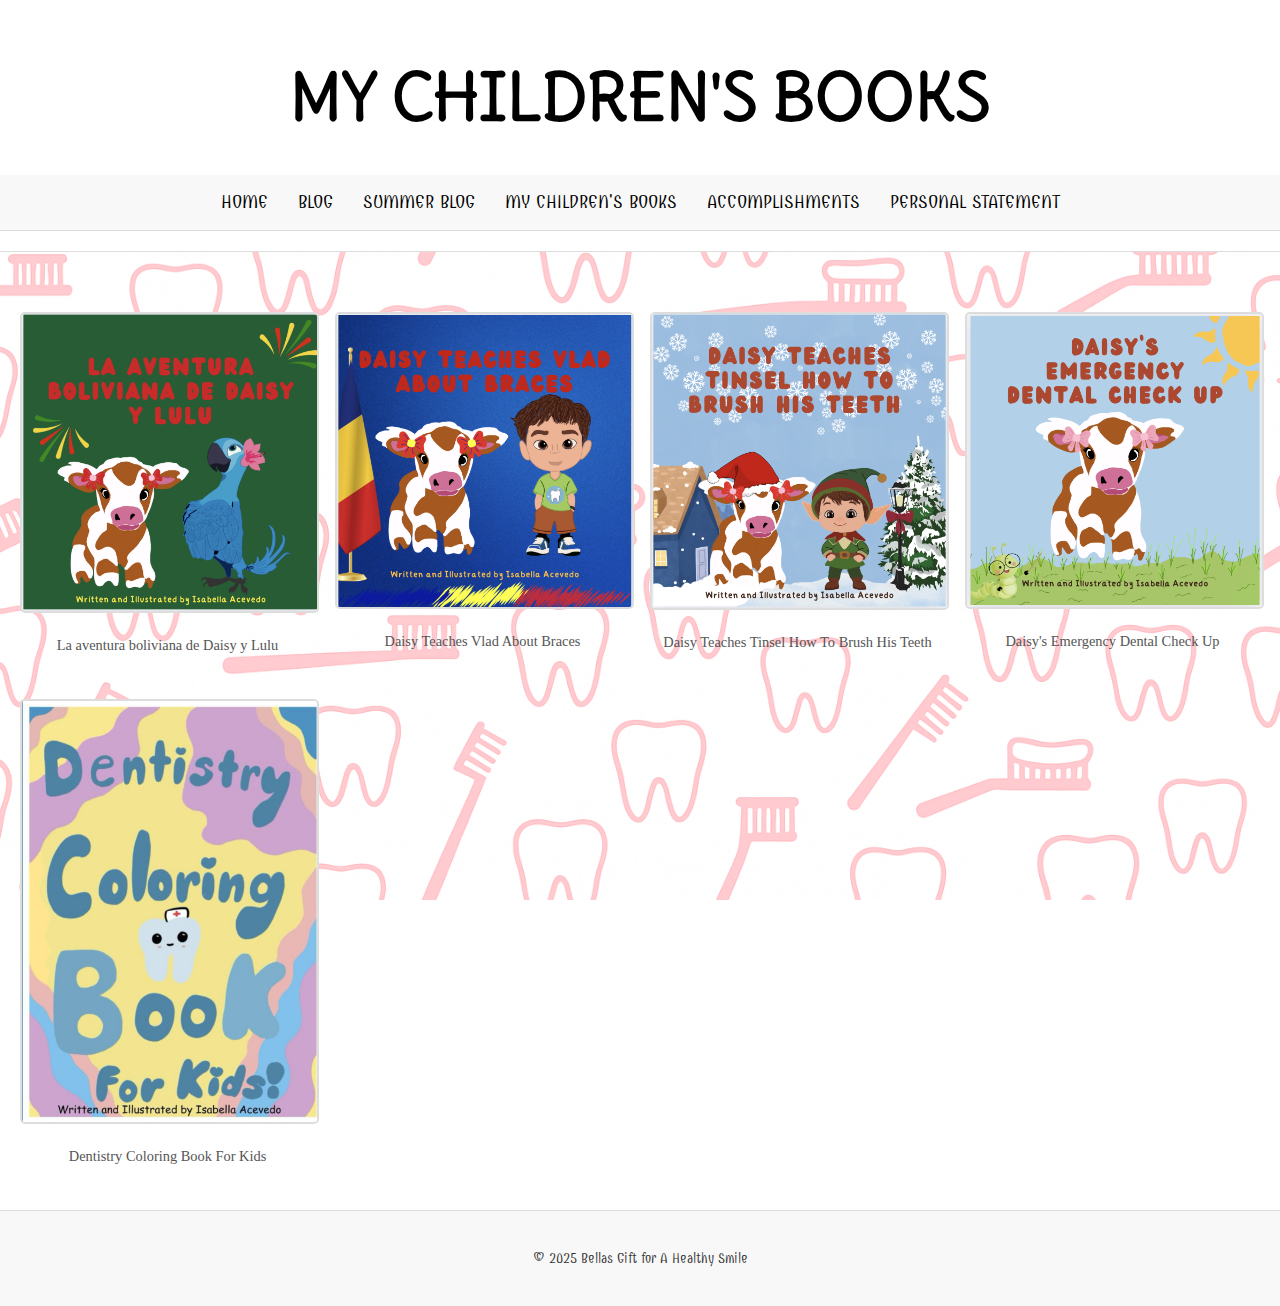
<file: mychildrensbooks.html>
<!DOCTYPE html>
<html lang="en">
<head>
  <meta charset="UTF-8">
  <meta name="viewport" content="width=device-width, initial-scale=1.0">
  <title>My Children's Books</title>
  <link rel="stylesheet" href="style.css">
</head>
<body>
  <header>
    <div class="title">My Children's Books</div>
    <nav>
      <a href="index.html">Home</a>
      <a href="blog.html">Blog</a>
      <a href="blog.html">Summer Blog</a>
      <a href="mychildrensbooks.html">My Children's Books</a>
      <a href="accomplishments.html">Accomplishments</a>
      <a href="personalstatement.html">Personal Statement</a>
    </nav>
  </header>
  <main>
    <!-- Gallery Section -->
    <section class="gallery">
      <div class="gallery-container">
        <div class="gallery-item">
          <a href="book1-details.html">
            <img src="La aventura boliviana de Daisy y Lulu.png" alt="Book 1" />
            <p class="image-caption">La aventura boliviana de Daisy y Lulu</p>
          </a>
        </div>
        <div class="gallery-item">
          <a href="book2-details.html">
            <img src="Daisy Teaches Vlad About Braces.png" alt="Book 2" />
            <p class="image-caption">Daisy Teaches Vlad About Braces</p>
          </a>
        </div>
        <div class="gallery-item">
          <a href="book3-details.html">
            <img src="Daisy Teaches Tinsel How To Brush His Teeth.png" alt="Book 3" />
            <p class="image-caption">Daisy Teaches Tinsel How To Brush His Teeth</p>
          </a>
        </div>
        <div class="gallery-item">
          <a href="book4-details.html">
            <img src="Daisy's Emergency Dental Check Up.png" alt="Book 4" />
            <p class="image-caption">Daisy's Emergency Dental Check Up</p>
          </a>
        </div>
        <div class="gallery-item">
          <a href="book5-details.html">
            <img src="Dentistry Coloring Book For Kids.png" alt="Book 4" />
            <p class="image-caption">Dentistry Coloring Book For Kids </p>
          </a>
        </div>
    </section>
  </main>
  <footer>
    <p>&copy; 2025 Bellas Gift for A Healthy Smile</p>
  </footer>
</body>
</html>
</file>
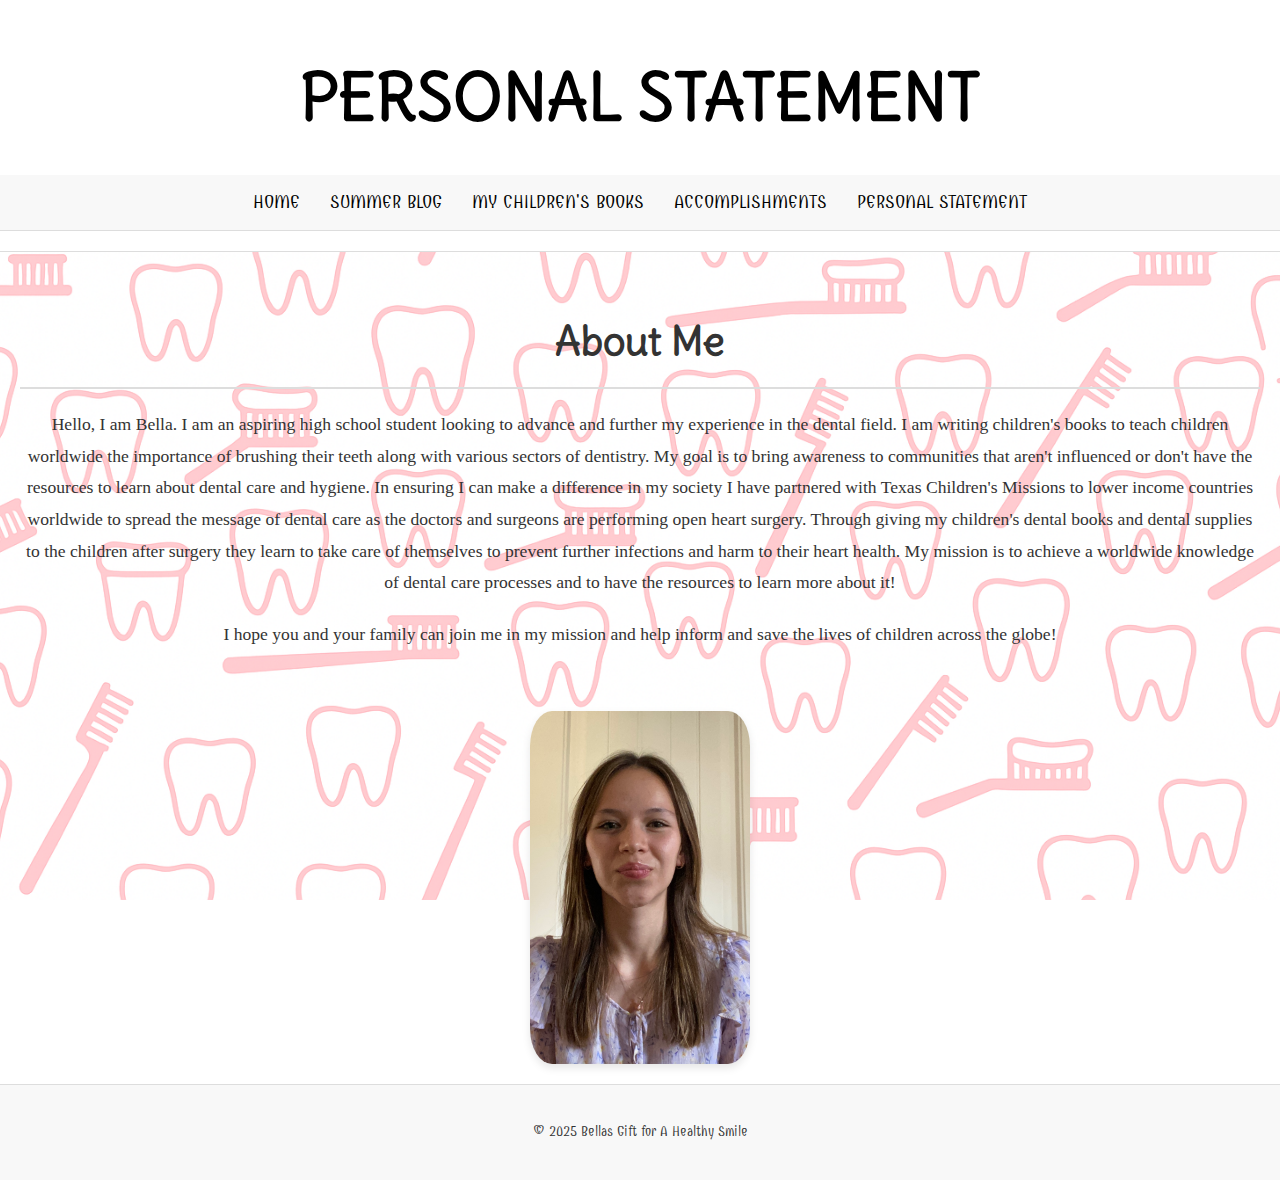
<file: personalstatement.html>
<!DOCTYPE html>
<html lang="en">
<head>
  <meta charset="UTF-8">
  <meta name="viewport" content="width=device-width, initial-scale=1.0">
  <title>Personal Statement</title>
  <link rel="stylesheet" href="style.css">
</head>
<body>
  <header>
    <div class="title">Personal Statement</div>
    <nav>
      <a href="index.html">Home</a>
      <a href="blog.html">Summer Blog</a>
      <a href="mychildrensbooks.html">My Children's Books</a>
      <a href="accomplishments.html">Accomplishments</a>
      <a href="personalstatement.html">Personal Statement</a>
    </nav>
  </header>
  <main>
    <section>
      <h2>About Me</h2>
      <p class="centered-text">
        Hello, I am Bella. I am an aspiring high school student looking to advance and further my experience in the dental field. I am writing children's books to teach children worldwide the importance of brushing their teeth along with various sectors of dentistry. My goal is to bring awareness to communities that aren't influenced or don't have the resources to learn about dental care and hygiene. In ensuring I can make a difference in my society I have partnered with Texas Children's Missions to lower income countries worldwide to spread the message of dental care as the doctors and surgeons are performing open heart surgery. Through giving my children's dental books and dental supplies to the children after surgery they learn to take care of themselves to prevent further infections and harm to their heart health. My mission is to achieve a worldwide knowledge of dental care processes and to have the resources to learn more about it!
      </p>
      <p class="centered-text">
        I hope you and your family can join me in my mission and help inform and save the lives of children across the globe!
      </p>
      </section>
  </main>
  <section>
    <div class="image-container">
      <img src="facephoto.png" alt="Photo of Bella" style="max-width:220px; border-radius:10%; margin: 20px auto; display:block;">
    </div>
  </section>
</main>
  <footer>
    <p>&copy; 2025 Bellas Gift for A Healthy Smile</p>
  </footer>
</body>
</html>
</file>
<file: style.css>
/* Import Fonts */
@import url('https://fonts.googleapis.com/css2?family=Delius&display=swap');
@import url('https://fonts.googleapis.com/css2?family=Combo&display=swap');

/* General Body Styling */
body {
  margin: 0;
  font-family: 'Georgia', serif;
  background-image: url('backgrounddentistry.png');
  background-size: cover;
  background-repeat: no-repeat;
  background-attachment: fixed;
  background-position: center center;
  color: #333;
  text-align: left;
  line-height: 1.8;
  max-width: 100%;
  margin: 0 auto;
  position: relative;
}

/* Header Section */
header {
  background-color: #ffffff; /* White background for a clean header */
  color: #000; /* Black text for contrast */
  padding: 20px 0;
  text-align: center;
  font-size: 2.5rem; /* Large font size for the header */
  font-weight: 700; /* Bold for emphasis */
  font-family: 'Delius', cursive; /* Apply Delius font for a unique look */
  border-bottom: 1px solid #ddd; /* Subtle border for separation */
  text-transform: uppercase; /* Uppercase for a classic look */
}

/* Title Styling */
.title {
  font-family: 'Delius', cursive; /* Apply Delius font for the title */
  font-size: 4rem; /* Large font size for emphasis */
  font-weight: 700; /* Bold for prominence */
  text-align: center;
  margin: 20px 0;
  color: #000; /* Black text for the title */
}

/* Navigation Links */
nav {
  background-color: #f8f8f8; /* Light gray background for navigation */
  padding: 10px 0;
  display: flex;
  justify-content: center;
  gap: 30px; /* Space between navigation links */
  border-bottom: 1px solid #ddd; /* Subtle border for separation */
}

nav a {
  text-decoration: none;
  color: #000; /* Black text for contrast */
  font-size: 1.2rem; /* Slightly larger font size */
  font-weight: 500; /* Medium weight for balance */
  font-family: 'Combo', cursive; /* Apply Combo font for navigation */
  text-transform: uppercase; /* Uppercase for a classic look */
  transition: color 0.3s ease;
}

nav a:hover {
  color: #ff88f3; /* Blue accent color on hover */
}

/* Main Content Section */
main {
  padding: 20px;
  font-family: 'Georgia', serif; /* Classic serif font for body text */
}

main h2 {
  font-size: 2.5rem; /* Section headings */
  font-weight: 700;
  margin-bottom: 20px;
  font-family: 'Delius', cursive; /* Apply Delius font for headlines */
  border-bottom: 2px solid #ddd; /* Underline for section headings */
  padding-bottom: 10px;
}

main p {
  margin-bottom: 20px;
  font-size: 1.1rem; /* Slightly larger font size for readability */
}

/* Image Container */
.image-container img {
  max-width: 100%; /* Adjust the width to 50% of the container */
  height: auto; /* Maintain the aspect ratio */
  display: block; /* Center the image */
  margin: 20px auto; /* Add spacing and center the image */
}

.image-caption {
  text-align: center; /* Center the caption text */
  font-size: 0.9rem; /* Slightly smaller font size for the caption */
  color: #555; /* Subtle gray color for the caption */
  margin-top: 10px; /* Add spacing above the caption */
}

/* Sidebar Section */
.sidebar {
  background-color: #f8f8f8; /* Light gray background for sidebar */
  padding: 20px;
  margin-top: 20px;
  border-left: 3px solid #ddd; /* Left border for emphasis */
}

.sidebar h3 {
  font-size: 1.8rem;
  font-weight: 700;
  margin-bottom: 15px;
  font-family: 'Delius', cursive; /* Apply Delius font for sidebar headings */
}

/* Footer Section */
footer {
  background-color: #f8f8f8; /* Light gray background for footer */
  color: #333; /* Dark gray text for contrast */
  text-align: center;
  padding: 20px 0;
  font-size: 0.9rem;
  border-top: 1px solid #ddd; /* Subtle border for separation */
  font-family: 'Combo', cursive; /* Apply Combo font for footer */
}

/* Buttons */
button {
  display: inline-block;
  padding: 10px 20px;
  font-size: 1rem;
  font-weight: 700;
  color: #fff;
  background-color: #000; /* Black background for buttons */
  border: none;
  cursor: pointer;
  font-family: 'Combo', cursive; /* Apply Combo font for buttons */
  transition: background-color 0.3s ease;
}

button:hover {
  background-color: #ff88f3; /* Blue accent color on hover */
}

/* Gallery Section */
.gallery {
  margin-top: 40px;
}

.gallery h3 {
  text-align: center;
  font-family: 'Delius', cursive; /* Match the font style */
  font-size: 1.8rem;
  margin-bottom: 20px;
}

.gallery-container {
  display: grid;
  grid-template-columns: repeat(auto-fit, minmax(150px, 1fr)); /* Responsive grid */
  gap: 20px;
  justify-items: center;
}

.gallery-container img {
  max-width: 100%;
  height: auto;
  border: 2px solid #ddd; /* Add a border around images */
  border-radius: 5px; /* Slightly rounded corners */
  transition: transform 0.3s ease, box-shadow 0.3s ease;
}

.gallery-container img:hover {
  transform: scale(1.05); /* Slight zoom effect on hover */
  box-shadow: 0 4px 8px rgba(0, 0, 0, 0.2); /* Add shadow on hover */
}

.gallery-item {
  text-align: center; /* Center the image and caption */
}

.gallery-item img {
  max-width: 100%;
  height: auto;
  border: 2px solid #ddd; /* Add a border around images */
  border-radius: 5px; /* Slightly rounded corners */
  transition: transform 0.3s ease, box-shadow 0.3s ease;
}

.gallery-item img:hover {
  transform: scale(1.05); /* Slight zoom effect on hover */
  box-shadow: 0 4px 8px rgba(0, 0, 0, 0.2); /* Add shadow on hover */
}

.image-caption {
  font-size: 0.9rem; /* Slightly smaller font size for captions */
  color: #555; /* Subtle gray color for captions */
  margin-top: 10px; /* Add spacing above the caption */
}

.gallery-item a {
  text-decoration: none; /* Remove underline from links */
  color: inherit; /* Inherit text color */
}

.gallery-item a:hover .image-caption {
  text-decoration: underline; /* Underline caption on hover */
}

/* Details Container */
.details-container {
  display: flex;
  align-items: flex-start; /* Align items to the top */
  gap: 30px; /* Space between the image and text */
  margin-top: 20px;
}

.image-container img {
  max-width: 400px; /* Set a fixed width for the product image */
  height: auto; /* Maintain aspect ratio */
  border-radius: 5px; /* Optional: Add rounded corners */
  box-shadow: 0 4px 8px rgba(0, 0, 0, 0.1); /* Add a subtle shadow */
}

.text-container {
  flex: 1; /* Allow the text to take up remaining space */
}

.text-container p {
  font-size: 1.6rem; /* Increase font size for better readability */
  line-height: 1.8; /* Adjust line height for better spacing */
  color: #000000; /* Subtle gray for the text */
  margin-bottom: 20px;
}

.text-container p strong {
  font-weight: bold;
}

.back-button {
  display: inline-block;
  padding: 10px 20px;
  font-size: 1rem;
  font-weight: 600;
  color: #fff;
  background-color: #000000; /* Black background for the button */
  text-decoration: none; /* Remove underline */
  border-radius: 5px; /* Rounded corners */
  transition: background-color 0.3s ease;
  margin-top: 10px; /* Add spacing between buttons */
}

.back-button:hover {
  background-color: #ff88f3; /* Blue background on hover */
}

.amazon-button {
  display: inline-block;
  margin-bottom: 10px; /* Add spacing between the Amazon button and the Back button */
  padding: 10px 20px;
  font-size: 1rem;
  font-weight: 600;
  color: #fff;
  background-color: #000000; /* Amazon's orange color */
  text-decoration: none; /* Remove underline */
  border-radius: 5px; /* Rounded corners */
  transition: background-color 0.3s ease;
}

.amazon-button:hover {
  background-color: #ff9900; /* Darker orange on hover */
}
/* Amazon Button Styling */
.amazon-button {
  display: inline-block;
  margin-bottom: 10px; /* Add spacing between the Amazon button and the Back button */
  padding: 10px 20px;
  font-size: 1rem;
  font-weight: 600;
  color: #fff;
  background-color: #000000; /* Amazon's orange color */
  text-decoration: none; /* Remove underline */
  border-radius: 5px; /* Rounded corners */
  transition: background-color 0.3s ease;
}

.amazon-button:hover {
  background-color: #cc7a00; /* Darker orange on hover */
}

/* Back Button Styling */
.back-button {
  display: inline-block;
  padding: 10px 20px;
  font-size: 1rem;
  font-weight: 600;
  color: #fff;
  background-color: #000; /* Black background for the button */
  text-decoration: none; /* Remove underline */
  border-radius: 5px; /* Rounded corners */
  transition: background-color 0.3s ease;
}

.back-button:hover {
  background-color: #ff88f3; /* Blue background on hover */
}

/* Carousel Styling */
.carousel {
  position: relative;
  margin: 20px auto;
  overflow: hidden;
  display: flex;
  justify-content: center;
  align-items: center;
  width: 420px; /* Set a fixed width for smooth sliding */
  height: 320px; /* Set a fixed height for smooth sliding */
  background: #f8f8f8;
  border-radius: 10px;
  box-shadow: 0 2px 8px rgba(0,0,0,0.08);
  transition: width 0.3s, height 0.3s;
}

.carousel-images {
  position: relative;
  width: 100%;
  height: 100%;
}

.carousel-images img {
  position: absolute;
  top: 0;
  left: 0;
  width: 400px;
  height: 300px;
  object-fit: contain;
  opacity: 0;
  transition: opacity 0.4s, transform 0.4s;
  z-index: 1;
  pointer-events: none;
}

.carousel-images img.active {
  opacity: 1;
  z-index: 2;
  pointer-events: auto;
  transform: translateX(0);
}

.carousel-images img.slide-left {
  opacity: 1;
  z-index: 2;
  transform: translateX(-100%);
  transition: transform 0.4s, opacity 0.4s;
}

.carousel-images img.slide-right {
  opacity: 1;
  z-index: 2;
  transform: translateX(100%);
  transition: transform 0.4s, opacity 0.4s;
}

.carousel button {
  position: absolute;
  top: 50%;
  transform: translateY(-50%);
  background-color: rgba(0, 0, 0, 0.5);
  color: #fff;
  border: none;
  padding: 10px;
  cursor: pointer;
  border-radius: 50%;
  z-index: 10;
}

.carousel button:hover {
  background-color: rgba(0, 0, 0, 0.8);
}

.carousel .prev {
  left: 10px;
}

.carousel .next {
  right: 10px;
}
/* Center section titles and descriptions */
.accomplishments-section h2,
.accomplishments-section .accomplishment p {
  text-align: center;
}

h2, .accomplishment p {
  text-align: center;
}

.centered-text {
  text-align: center;
}

main h3 {
  text-align: center;
}

.details-container {
  display: flex;
  align-items: center;      /* Center vertically */
  justify-content: center;  /* Center horizontally */
  gap: 30px;
  margin-top: 20px;
}

.gallery-container {
  display: grid;
  grid-template-columns: repeat(4, 1fr); /* 4 images per row */
  gap: 20px;
  justify-items: center;
}

.details-container {
  display: flex;
  justify-content: center;
  align-items: flex-start;
  gap: 30px;
  margin-top: 20px;
}

.image-container {
  display: flex;
  flex-direction: column;
  align-items: center; /* This centers the image and button horizontally */
}

.image-container img {
  display: block;
  margin: 0 auto;
}
  
/* Responsive Design for Tablets */
@media (max-width: 900px) {
  .gallery-container {
    grid-template-columns: repeat(2, 1fr);
  }
  .details-container {
    flex-direction: column;
    align-items: center;
    text-align: center;
    gap: 20px;
  }
  .carousel {
    width: 95vw;
    height: 60vw;
    min-height: 180px;
    max-width: 100vw;
  }
  .carousel-images img {
    width: 90vw !important;
    height: auto !important;
    max-width: 100%;
  }
}

/* Responsive Design for Phones */
@media (max-width: 600px) {
  .gallery-container {
    grid-template-columns: 1fr;
  }
  .details-container {
    flex-direction: column;
    align-items: center;
    text-align: center;
    gap: 15px;
  }
  header .title {
    font-size: 2.2rem;
  }
  main h2 {
    font-size: 1.5rem;
  }
  .image-container img,
  .gallery-item img {
    max-width: 95vw;
    height: auto;
  }
  .carousel {
    width: 98vw;
    height: 60vw;
    min-height: 140px;
    max-width: 100vw;
  }
  .carousel-images img {
    width: 95vw !important;
    height: auto !important;
    max-width: 100%;
  }
  nav {
    flex-direction: column;
    gap: 10px;
    font-size: 1rem;
  }
  .back-button, .amazon-button {
    width: 90vw;
    max-width: 300px;
    font-size: 1rem;
  }
  main {
    padding: 10px;
  }
/* Fix carousel image cut-off on small screens */
.carousel {
  width: 420px;
  height: 320px;
  max-width: 100vw;
  max-height: 70vw;
}

@media (max-width: 900px) {
  .carousel {
    width: 95vw;
    height: auto;
    min-height: unset;
    max-width: 100vw;
    max-height: 70vw;
  }
}

@media (max-width: 600px) {
  .carousel {
    width: 100vw;
    height: auto;
    min-height: unset;
    max-width: 100vw;
    max-height: none;
    padding: 0;
  }
  .carousel-images img {
    position: static;
    width: 100%;
    height: auto;
    max-width: 100vw;
    max-height: 60vw;
    object-fit: contain;
    display: none;
    margin: 0 auto;
  }
  .carousel-images img.active {
    display: block;
    opacity: 1;
    transform: none;
    position: static;
  }
}

html, body {
  width: 100%;
  box-sizing: border-box;
  overflow-x: hidden;
  padding: 0;
  margin: 0;
}

*,
*::before,
*::after {
  box-sizing: inherit;
.carousel,
.gallery-container,
.details-container,
main {
  max-width: 100%;
  width: 100%;
}
  .carousel {
    width: 100%;
    max-width: 100%;
  }
  .carousel-images img {
    max-width: 100%;
  }
  
  
.gallery-item img,
.image-container img {
  max-width: 60%;
  height: auto;
}
</file>
